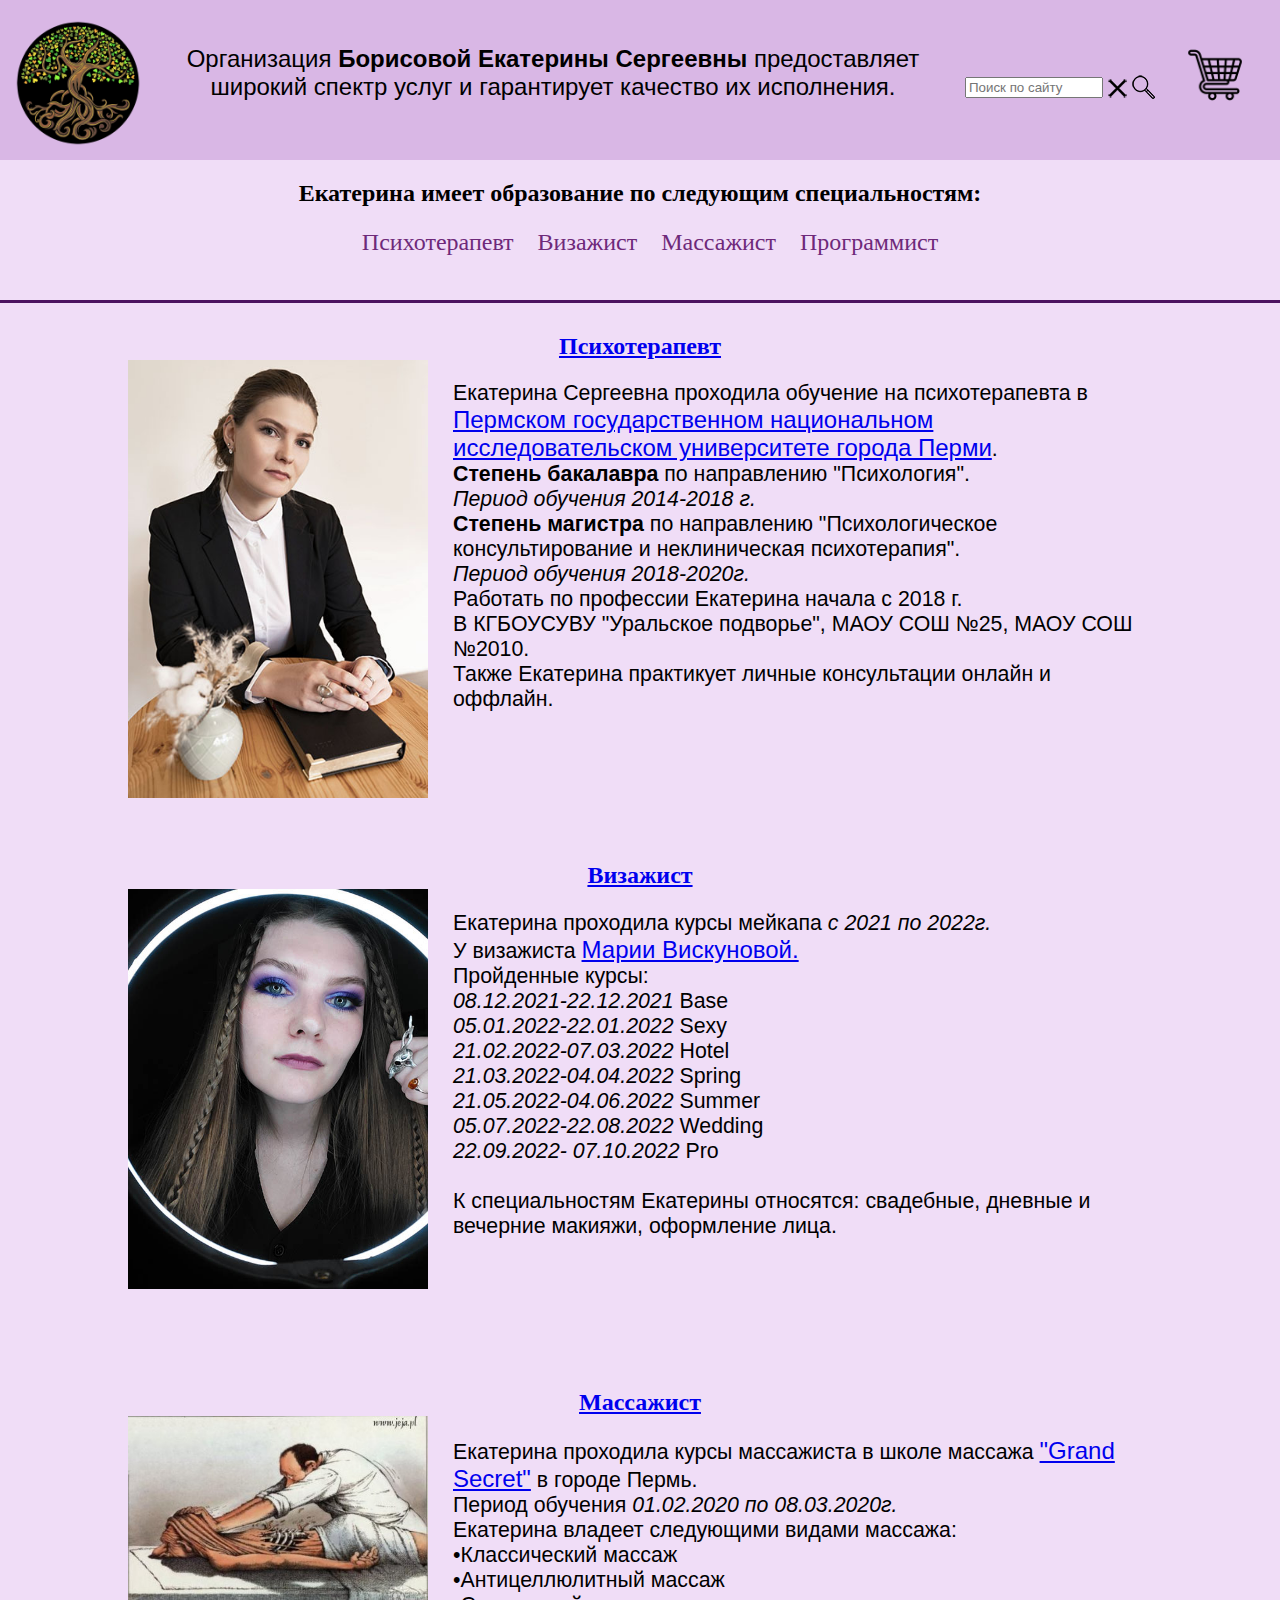
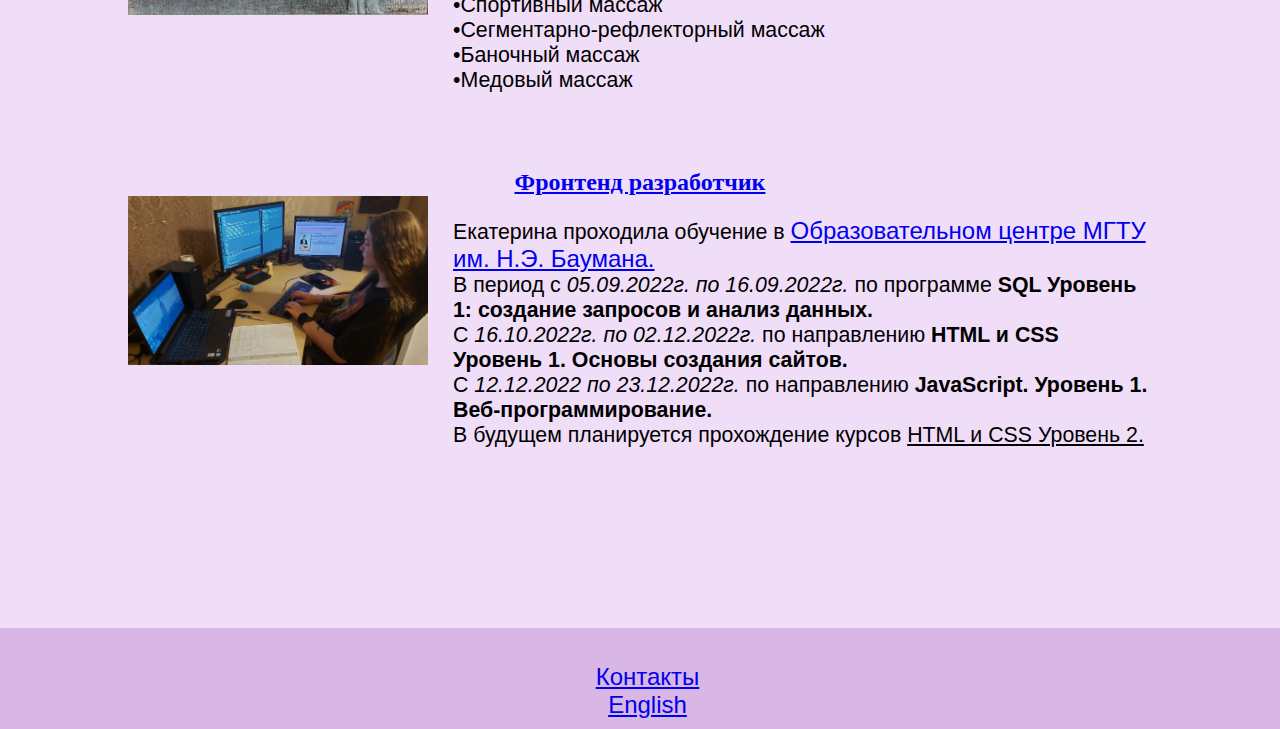
<file: index.html>
<!DOCTYPE html>
<html lang="ru">
<head>
	<meta charset="utf-8"> 
	<title>Первый сайт Екатерины</title>
	<link href="css/style.css" rel="stylesheet">
	<link href="img/axol.ico" rel="shortcut icon" >
	<link href="img/axol.ico" rel="icon" type="image/x-icon">
	
</head>
<body>
	<div class="header" id="begin">
		<a href="http://borekat.ru/"><img class="logo" src="img/logo.png" alt="Логотип" title="Главная страница"></a>
		<a href="#"><img class="top" id="bas" src="img/basket.png" alt="Корзина" title="Корзина"></a>
		<form>
			  <input class="place_for_search" type="text" id="text-to-find" value="" placeholder="Поиск по сайту"> 
              <input class="button_for_turn_back" type="button" onclick="javascript: FindOnPage('text-to-find',false); return false;" value=" " title="Отменить поиск">
              <input class="button_for_search" type="submit" onclick="javascript: FindOnPage('text-to-find',true); return false;" value=" " title="Начать поиск">				
		</form>
		<div class="wrapper">
			<p id="intro">Организация <b>Борисовой Екатерины Сергеевны</b> предоставляет широкий спектр услуг и гарантирует качество их исполнения.</p>
		</div>
	</div>
	<div class="menu">
		<div class="wrapper">
		<h1>Екатерина имеет образование по следующим специальностям:</h1>
			<ol>
				<li><a href="#psy">Психотерапевт</a></li>
				<li><a href="#vis">Визажист</a></li>
				<li><a href="#mass">Массажист</a></li>
				<li><a href="#prog">Программист</a></li>
			</ol>
		</div>
	</div>
	<div class="content">
		<div class="content_wrapper">
			<div class="psycho" id="psy">
				<h2><a href="psy.html">Психотерапевт</a></h2>
				<div class="photos">
					<img src="img/psy.jpg" class="left" alt="Психотерапевт">
				</div>
				<div class="discr">
					<p>
						Екатерина Сергеевна проходила обучение на психотерапевта в <a href="http://www.psu.ru/" target="_blank">Пермском государственном национальном исследовательском университете города Перми</a>.<br>
						<b>Степень бакалавра</b> по направлению &quot;Психология&quot;.<br> 
						<i>Период обучения 2014-2018 г.</i><br>
						<b>Степень магистра</b> по направлению &quot;Психологическое консультирование и неклиническая психотерапия&quot;.<br> 
						<i>Период обучения 2018-2020г.</i><br>
						Работать по профессии Екатерина начала с 2018 г. <br>
						В КГБОУСУВУ &quot;Уральское подворье&quot;, МАОУ СОШ №25, МАОУ СОШ №2010.<br>
						Также Екатерина практикует личные консультации онлайн и оффлайн.
					</p>
				</div>
			</div>
			<div class="visage" id="vis">
				<h2><a href="vis.html">Визажист</a></h2>
				<div class="photos">
					<img src="img/make.jpg" class="left" alt="Визажист">
				</div>
				<div class="discr">
					<p>
						Екатерина проходила курсы мейкапа <i>с 2021 по 2022г.</i><br> У визажиста <a href="https://vk.com/mariaviskunova" target="_blank">Марии Вискуновой.</a><br>
						Пройденные курсы:<br>
						<i>08.12.2021-22.12.2021</i> Base <br>
						<i>05.01.2022-22.01.2022</i> Sexy <br>
						<i>21.02.2022-07.03.2022</i> Hotel <br>		
						<i>21.03.2022-04.04.2022</i> Spring <br> 
						<i>21.05.2022-04.06.2022</i> Summer <br>
						<i>05.07.2022-22.08.2022</i> Wedding <br>
						<i>22.09.2022- 07.10.2022</i> Pro<br>
						<br>
						К специальностям Екатерины относятся: свадебные, дневные и вечерние макияжи, оформление лица.
					</p>
				</div>
			</div>
			<div class="massage">
				<h2 id="mass"><a href="mass.html">Массажист</a></h2>
				<div class="photos">
					<img src="img/mass.jpg" class="left" alt="Массажист">
				</div>
				<div class="discr">
					<p>
					Екатерина проходила курсы массажиста в школе массажа <a href="https://perm.cmt-secret.ru/?utm_source=google&utm_medium=organizatsii&utm_campaign=perm" target="_blank">&quot;Grand Secret&quot;</a> в городе Пермь.<br>
					Период обучения <i>01.02.2020 по 08.03.2020г.</i> <br>
					Екатерина владеет следующими видами массажа:<br>
					&bull;Классический массаж<br>
					&bull;Антицеллюлитный массаж<br>
					&bull;Спортивный массаж<br>
					&bull;Сегментарно-рефлекторный массаж<br>
					&bull;Баночный массаж<br>
					&bull;Медовый массаж<br>
					</p>
				</div>
			</div>
			<div class="frontend">
				<h2 id="prog"><a href="prog.html">Фронтенд разработчик</a></h2>
				<div class="photos">
					<img src="img/prog.jpg" class="left" alt="Программист">
				</div>
				<div class="discr">
					<p>
					Екатерина проходила обучение в <a href="https://edu.bmstu.ru/" target="_blank">Образовательном центре МГТУ им. Н.Э. Баумана.</a><br>
					В период с <i>05.09.2022г. по 16.09.2022г.</i> по программе <b>SQL Уровень 1: создание запросов и анализ данных.</b><br>
					 С <i>16.10.2022г. по 02.12.2022г.</i> по направлению <b>HTML и CSS Уровень 1. Основы создания сайтов.</b><br>
					 С <i>12.12.2022 по 23.12.2022г.</i> по направлению <b>JavaScript. Уровень 1. Веб-программирование.</b><br>
					В будущем планируется прохождение курсов <u>HTML и CSS Уровень 2.</u>
					</p>
				</div>
			</div>
		</div>
	</div>
	<div class="footer">
		<div class="button" onClick="scrollTopTop()">
			<img src="img/upp.png" alt="вверх">
		</div>
		<div class="wrapper">
			<div class="contact">
				<script src="https://yastatic.net/share2/share.js"></script>
				<div class="ya-share2" data-curtain data-size="l" data-shape="round" data-color-scheme="blackwhite" data-services="vkontakte,telegram,whatsapp">
				</div>
			</div>
			<p id="out">
			<a href="https://vk.com/69borekat" target="_blank">Контакты</a><br>
			<a href="#">English</a><br>
			</p>
		</div>
	</div>
</body>
<script src="js/script.js"></script>
</html>
</file>
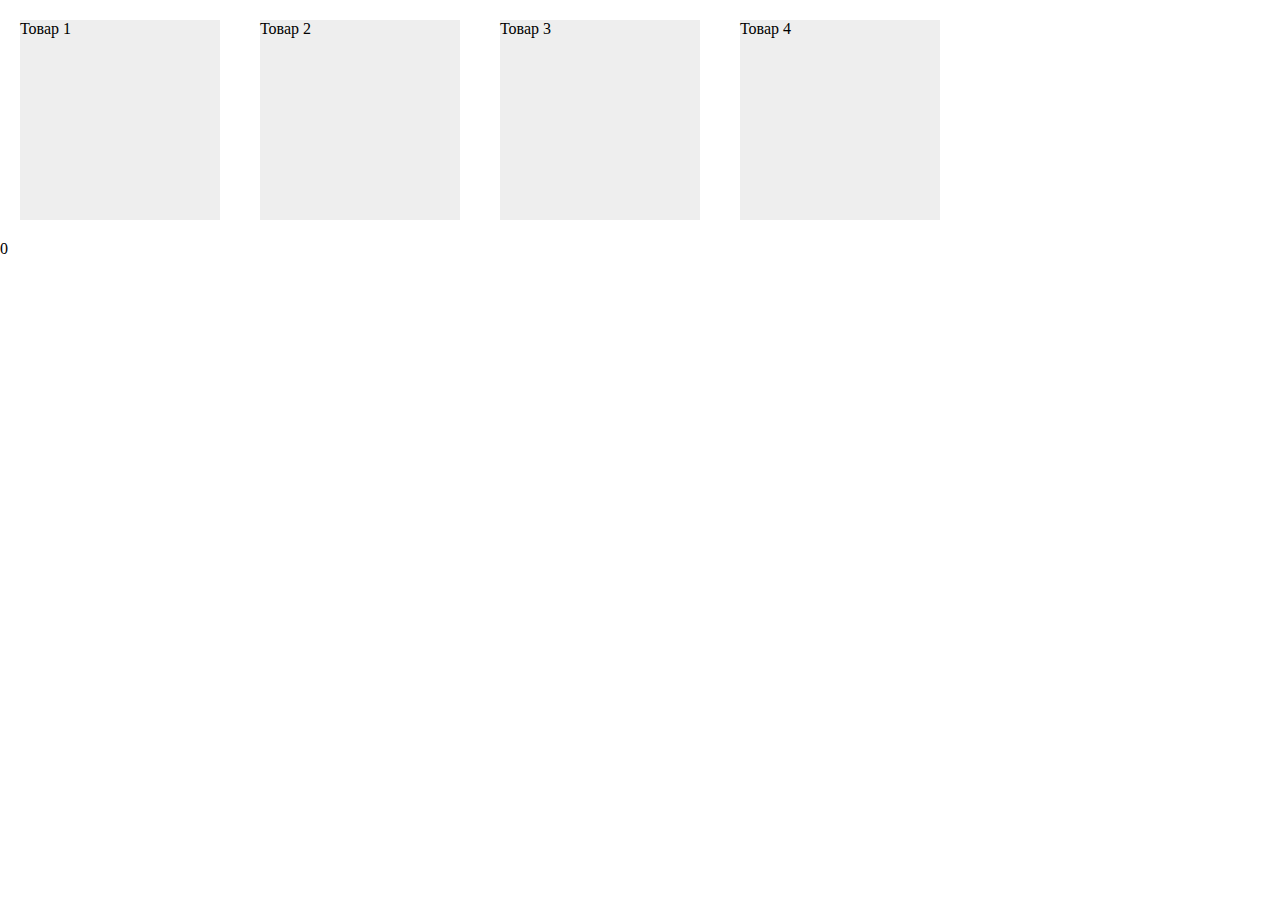
<file: 4_shop/index.html>
<!doctype html>
<html lang="ru">
    <head>
        <meta charset="UTF-8">
        <meta name="viewport" content="width=device-width, initial-scale=1.0">
        <title>1</title>
        <link href="css/styles.css" rel="stylesheet">
    </head>
    <body>
        <div class="items">
            <div class="item" data-price="2500">Товар 1</div>
            <div class="item" data-price="2000">Товар 2</div>
            <div class="item" data-price="1500">Товар 3</div>
            <div class="item" data-price="5000">Товар 4</div>
        </div>
        <div class="value">0</div>
        <script src="js/scripts.js"></script>
    </body>
</html>
</file>
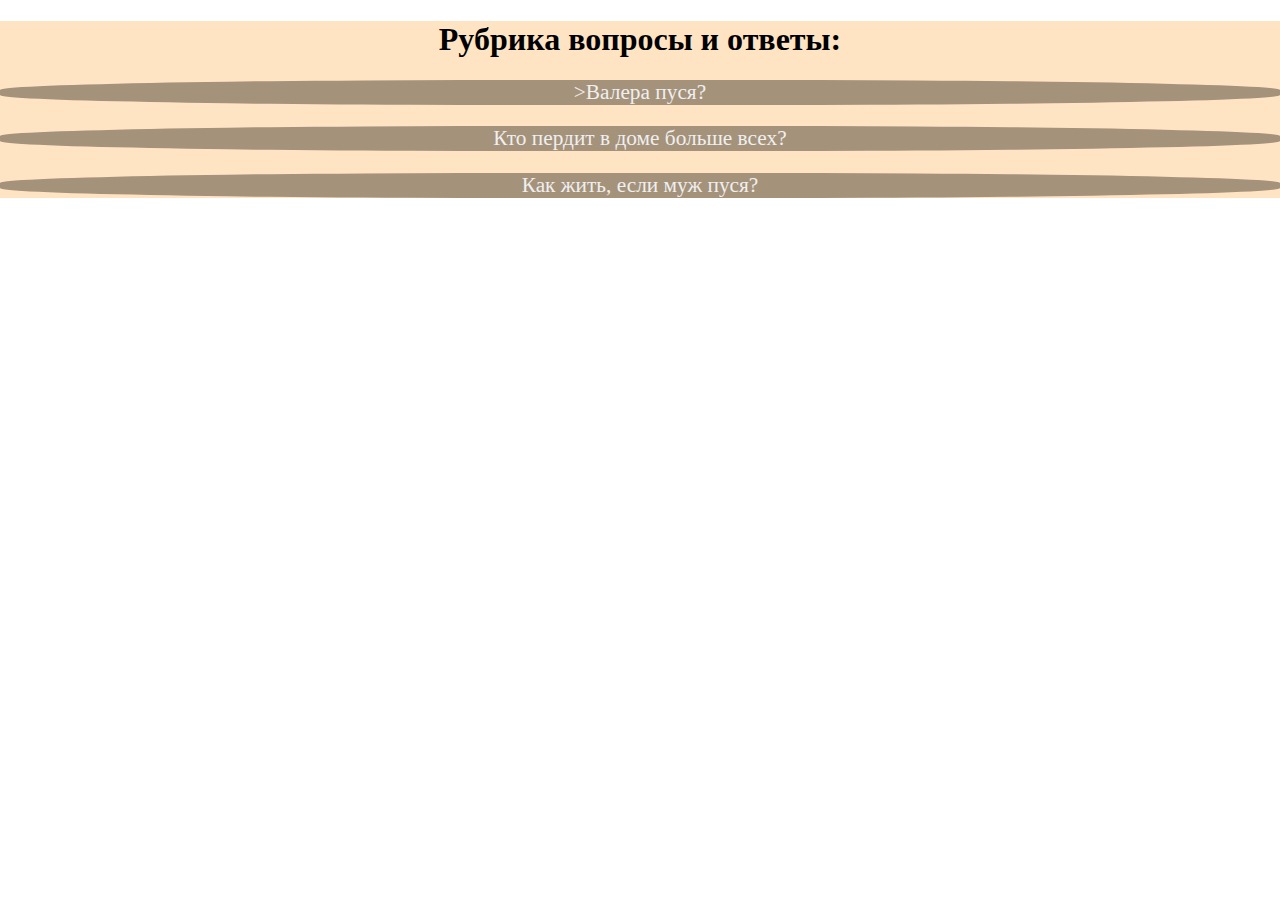
<file: FAQ/index.html>
<!doctype html>
<html lang="ru">
    <head>
        <meta charset="UTF-8">
        <meta name="viewport" content="width=device-width, initial-scale=1.0">
        <title>1</title>
        <link href="css/styles.css" rel="stylesheet">
    </head>
    <body>
        <div class="questions">
            <h1>Рубрика вопросы и ответы:</h1>
            <div class="question">
                <p><a href="#">>Валера пуся?</a></p>
            </div>
            <div class="answer">
                <p>Стопроцентная пусичная пуся!</p>
            </div>
            <div class="question">
                <p><a href="#">Кто пердит в доме больше всех?</a></p>
            </div>
            <div class="answer">
                <p>Валера!</p>
            </div>
            <div class="question">
                <p><a href="#">Как жить, если муж пуся?</a></p>
            </div>
            <div class="answer">
                <p>С удовольствием!</p>
            </div>
        </div>
        <script src="js/jquery-3.6.4.min.js"></script>
        <script src="js/scripts.js"></script>
    </body>
</html>



<!-- <link rel="stylesheet" href="https://code.ionicframework.com/ionicons/2.0.1/css/ionicons.min.css">
        <link rel="stylesheet" href="css/styles.css">
        <script src="https://ajax.googleapis.com/ajax/libs/jquery/2.2.2/jquery.min.js"></script>
        <script src="js/scripts.js"></script>
    </head>
    <body>
        <div id="container">
            <h1>Knife Knowledge FAQ</h1>
            <div class="title"><h3>These are the questions our customers ask most frequently</h3></div>
            
            <ul class="faq">
                <li class="q"><i class="ion-chevron-right"></i>What does the term "Full-Tang" mean?</li>
                <li class="a">"Full-Tang" refers to knives where the blade goes all the way down through the handle to the end of the grip.</li>
                
                <li class="q"><i class="ion-chevron-right"></i>What is a bolster, and what benefits does it provide?</li>
                <li class="a">A knife bolster is the thick section between the handle and the blade, and it strengthens the knife, and gives better balance and control. However, there is much disagreement on whether or not it is necessary.</li>
                
                <li class="q"><i class="ion-chevron-right"></i>What are the differences between forged and laser-cut stamped knives?</li>
                <li class="a">Forged knives are stronger and retain their edge longer than stamped knives, which have more flexible blades. In the case of Wusthof, their forged knives go through 40 different steps in their factory, where the laser-cut knives go through 14 steps. Also, their forged knives include a bolster, which balances the knife and protects fingers, although bolsters can also be added to laser-cut knives. Laser-cut stamped knives can be of excellent quality too, however, and they are more economically priced.</li>
                
              <li class="q"><i class="ion-chevron-right"></i>How should I wash my knives?</li>
                <li class="a">Always wash them by hand with hot, soapy water. Never drop them in with a sinkful of dirty dishes, or run them through a dishwasher, which will not only bang them together, but damage the blade through excessive heating.</li>
                
                <li class="q"><i class="ion-chevron-right"></i>Do I need to spend a lot of money for knives?</li>
                <li class="a">The more you can spend, the better, but there are some less expensive options, such as Victorinox, which also make Swiss Army Knives. The blades are very sharp, and well-made for the price.</li>
                
            </ul>
        </div>
        
        <footer>
            <h3>Have a question? Ask us <a href="#">here</a>, and we will get back to you shortly.</h3>
        </footer>
    </body> -->
</file>
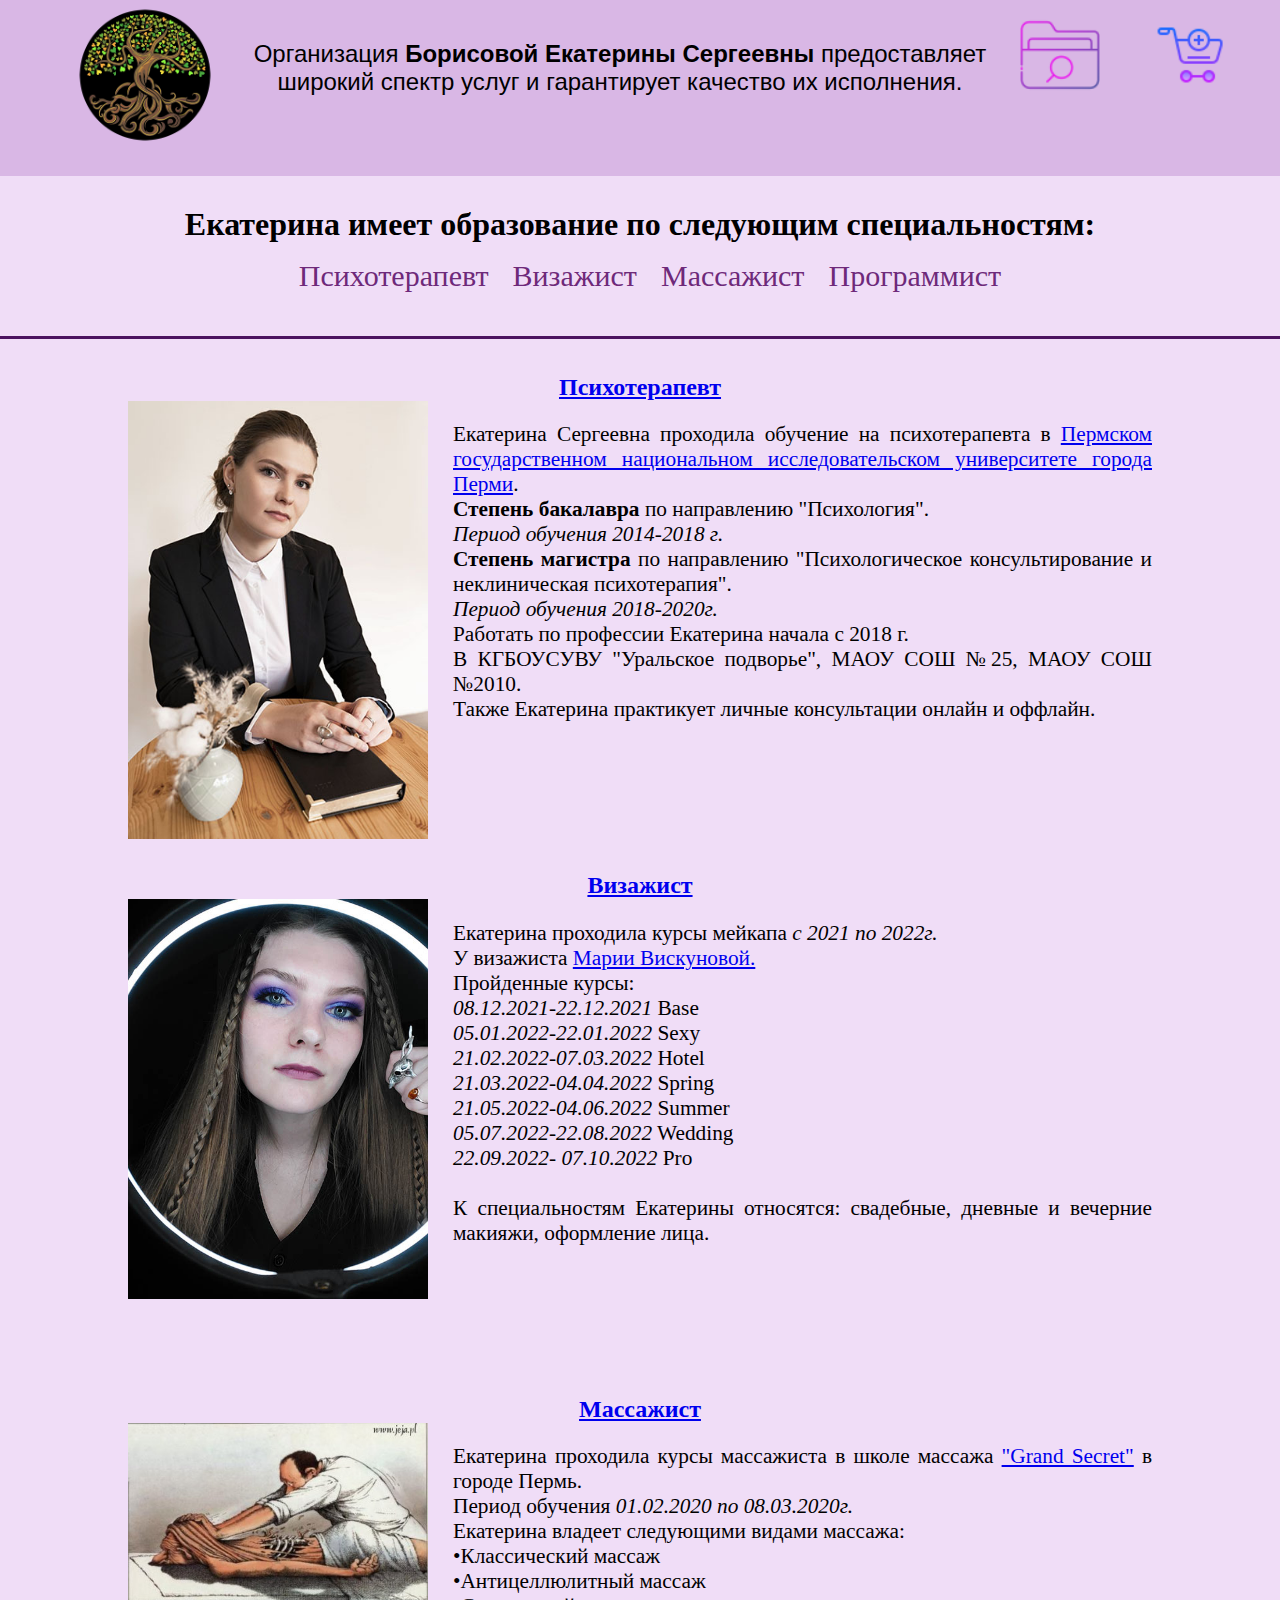
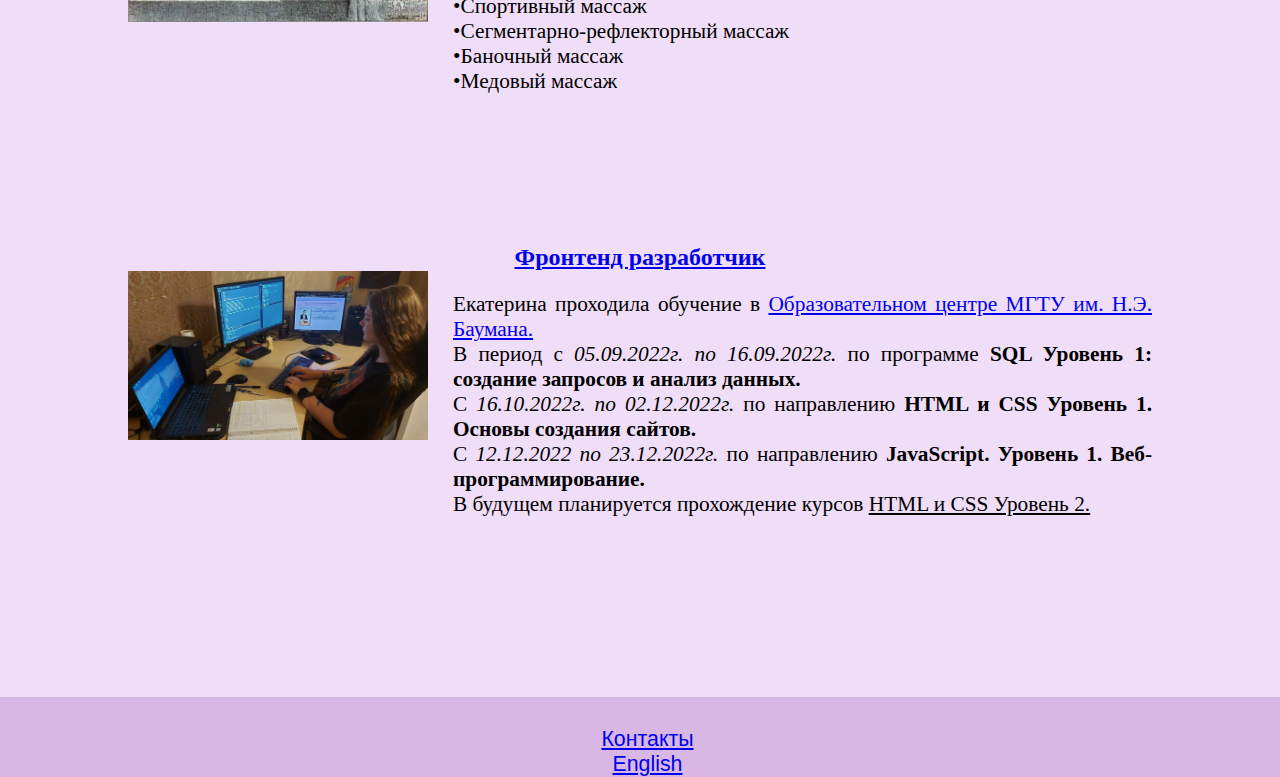
<file: my site — копия/index.html>
<!DOCTYPE html>
<html lang="ru">
<head>
	<meta charset="utf-8"> 
	<title>Первый сайт Екатерины</title>
	<link href="css/style.css" rel="stylesheet">
	<link href="img/axol.ico" rel="shortcut icon" >
	<link href="img/axol.ico" rel="icon" type="image/x-icon">
	
</head>
<body>
	<div class="header" id="begin">
		<a href="http://borekat.ru/"><img class="logo" src="img/logo.png" alt="Логотип" title="Главная страница"></a>
		<a href="#"><img class="top" id="bas" src="img/basket.png" alt="Корзина" title="Корзина"></a>
		<a href="#"><img class="top" id="ser" src="img/search.png" alt="Поиск по странице" title="Поиск"></a>
		<div class="wrapper">
			<p id="intro">Организация <b>Борисовой Екатерины Сергеевны</b> предоставляет широкий спектр услуг и гарантирует качество их исполнения.</p>
		</div>
	</div>
	<div class="menu">
		<div class="wrapper">
		<h1>Екатерина имеет образование по следующим специальностям:</h1>
			<ol>
				<li><a href="#psy">Психотерапевт</a></li>
				<li><a href="#vis">Визажист</a></li>
				<li><a href="#mass">Массажист</a></li>
				<li><a href="#prog">Программист</a></li>
			</ol>
		</div>
	</div>
	<div class="content">
		<div class="content_wrapper">
			<div class="psycho">
				<h2 id="psy"><a href="psy.html">Психотерапевт</a></h2>
				<div class="photos">
					<img src="img/psy.jpg" class="left" alt="Психотерапевт">
				</div>
				<div class="discr">
					<p>
						Екатерина Сергеевна проходила обучение на психотерапевта в <a href="http://www.psu.ru/" target="_blank">Пермском государственном национальном исследовательском университете города Перми</a>.<br>
						<b>Степень бакалавра</b> по направлению &quot;Психология&quot;.<br> 
						<i>Период обучения 2014-2018 г.</i><br>
						<b>Степень магистра</b> по направлению &quot;Психологическое консультирование и неклиническая психотерапия&quot;.<br> 
						<i>Период обучения 2018-2020г.</i><br>
						Работать по профессии Екатерина начала с 2018 г. <br>
						В КГБОУСУВУ &quot;Уральское подворье&quot;, МАОУ СОШ №25, МАОУ СОШ №2010.<br>
						Также Екатерина практикует личные консультации онлайн и оффлайн.
					</p>
				</div>
			</div>
			<div class="visage">
				<h2 id="vis"><a href="vis.html">Визажист</a></h2>
				<div class="photos">
					<img src="img/make.jpg" class="left" alt="Визажист">
				</div>
				<div class="discr">
					<p>
						Екатерина проходила курсы мейкапа <i>с 2021 по 2022г.</i><br> У визажиста <a href="https://vk.com/mariaviskunova" target="_blank">Марии Вискуновой.</a><br>
						Пройденные курсы:<br>
						<i>08.12.2021-22.12.2021</i> Base <br>
						<i>05.01.2022-22.01.2022</i> Sexy <br>
						<i>21.02.2022-07.03.2022</i> Hotel <br>		
						<i>21.03.2022-04.04.2022</i> Spring <br> 
						<i>21.05.2022-04.06.2022</i> Summer <br>
						<i>05.07.2022-22.08.2022</i> Wedding <br>
						<i>22.09.2022- 07.10.2022</i> Pro<br>
						<br>
						К специальностям Екатерины относятся: свадебные, дневные и вечерние макияжи, оформление лица.
					</p>
				</div>
			</div>
			<div class="massage">
				<h2 id="mass"><a href="mass.html">Массажист</a></h2>
				<div class="photos">
					<img src="img/mass.jpg" class="left" alt="Массажист">
				</div>
				<div class="discr">
					<p>
					Екатерина проходила курсы массажиста в школе массажа <a href="https://perm.cmt-secret.ru/?utm_source=google&utm_medium=organizatsii&utm_campaign=perm" target="_blank">&quot;Grand Secret&quot;</a> в городе Пермь.<br>
					Период обучения <i>01.02.2020 по 08.03.2020г.</i> <br>
					Екатерина владеет следующими видами массажа:<br>
					&bull;Классический массаж<br>
					&bull;Антицеллюлитный массаж<br>
					&bull;Спортивный массаж<br>
					&bull;Сегментарно-рефлекторный массаж<br>
					&bull;Баночный массаж<br>
					&bull;Медовый массаж<br>
					</p>
				</div>
			</div>
			<div class="frontend">
				<h2 id="prog"><a href="prog.html">Фронтенд разработчик</a></h2>
				<div class="photos">
					<img src="img/prog.jpg" class="left" alt="Программист">
				</div>
				<div class="discr">
					<p>
					Екатерина проходила обучение в <a href="https://edu.bmstu.ru/" target="_blank">Образовательном центре МГТУ им. Н.Э. Баумана.</a><br>
					В период с <i>05.09.2022г. по 16.09.2022г.</i> по программе <b>SQL Уровень 1: создание запросов и анализ данных.</b><br>
					 С <i>16.10.2022г. по 02.12.2022г.</i> по направлению <b>HTML и CSS Уровень 1. Основы создания сайтов.</b><br>
					 С <i>12.12.2022 по 23.12.2022г.</i> по направлению <b>JavaScript. Уровень 1. Веб-программирование.</b><br>
					В будущем планируется прохождение курсов <u>HTML и CSS Уровень 2.</u>
					</p>
				</div>
			</div>
		</div>
	</div>
	<div class="footer">
		<div class="button" onClick="scrollTopTop()">
			<img src="img/upp.png" alt="вверх">
		</div>
		<div class="wrapper">
			<div class="contact">
				<script src="https://yastatic.net/share2/share.js"></script>
				<div class="ya-share2" data-curtain data-size="l" data-shape="round" data-color-scheme="blackwhite" data-services="vkontakte,telegram,whatsapp">
				</div>
			</div>
			<p id="out">
			<a href="https://vk.com/69borekat" target="_blank">Контакты</a><br>
			<a href="#">English</a><br>
			</p>
		</div>
	</div>
</body>
<script src="js/script.js"></script>
</html>
</file>
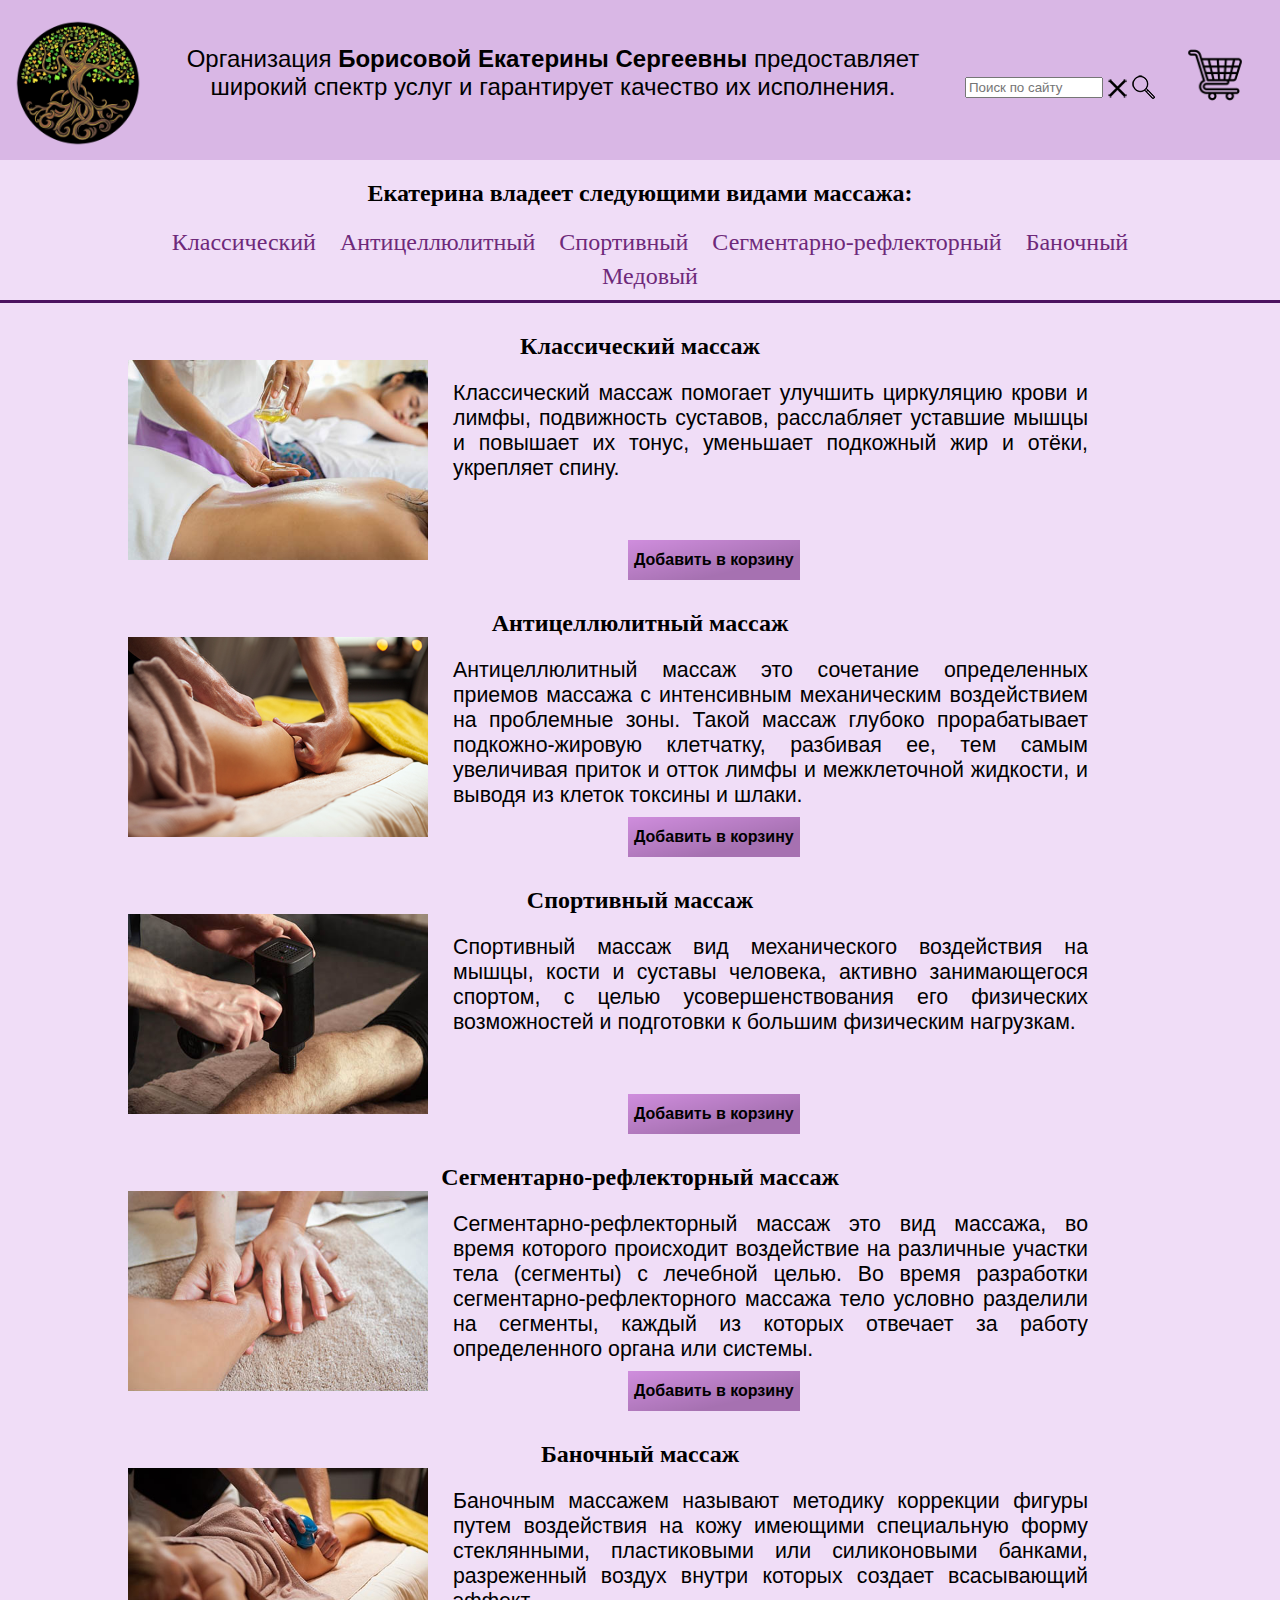
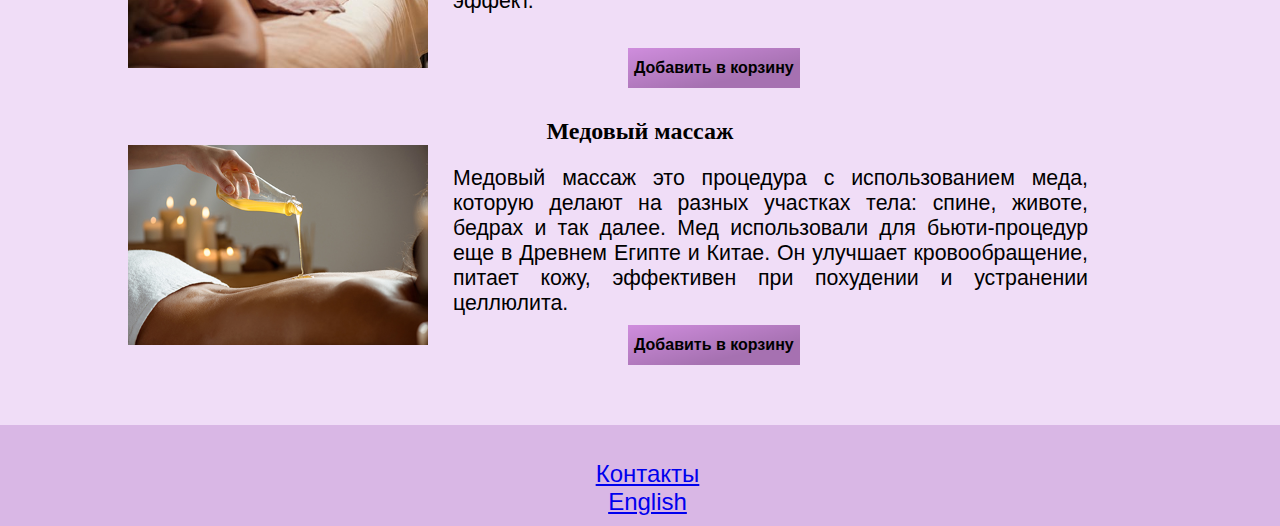
<file: mass.html>
<!DOCTYPE html>
<html lang="ru">
<head>
	<title>Массажист Екатерина</title>
	<meta charset="utf-8">
	<link href="css/style.css" rel="stylesheet">
	<link href="img/axol.ico" rel="shortcut icon" >
	<link href="img/axol.ico" rel="icon" type="image/x-icon">
	
</head>
<body>
	<div class="header" id="begin">
		<a href="http://borekat.ru/"><img class="logo" src="img/logo.png" alt="Логотип"></a>
		<a href="#"><img class="top" id="bas" src="img/basket.png" alt="Корзина" title="Корзина"></a>
		<form>
			
			  <input class="place_for_search" type="text" id="text-to-find" value="" placeholder="Поиск по сайту"> 
              <input class="button_for_turn_back" type="button" onclick="javascript: FindOnPage('text-to-find',false); return false;" value=" " title="Отменить поиск">
              <input class="button_for_search" type="submit" onclick="javascript: FindOnPage('text-to-find',true); return false;" value=" " title="Начать поиск">				
			
		</form>
		<div class="wrapper">
			<p id="intro">Организация <b>Борисовой Екатерины Сергеевны</b> предоставляет широкий спектр услуг и гарантирует качество их исполнения.</p>
		</div>
	</div>
	<div class="menu">
		<div class="wrapper">
			<h1>Екатерина владеет следующими видами массажа:</h1>
			<ol>
				<li><a href="#clas">Классический</a></li>
				<li><a href="#antic">Антицеллюлитный</a></li>
				<li><a href="#sport">Спортивный</a></li>
				<li><a href="#segm">Сегментарно-рефлекторный</a></li>
				<li><a href="#bano">Баночный</a></li>
				<li><a href="#hon">Медовый</a></li>
			</ol>
		</div>
	</div>
	<div class="content">
		<div class="content_wrapper">
			<h2 id="clas">Классический массаж</h2>
			<img src="img/classic.jpg" alt="html" class="left">
			<div class="discr_mass">
				<p>Классический массаж помогает улучшить циркуляцию крови и лимфы, подвижность суставов, расслабляет уставшие мышцы и повышает их тонус, уменьшает подкожный жир и отёки, укрепляет спину.</p><br>			
			</div>
			<div class="buy_massage">
				<input class="but_buy" type="button" value="Добавить в корзину" title="Добавить в корзину">
			</div>			
			<h2 id="antic">Антицеллюлитный массаж</h2>
			<img src="img/anticel.jpg" alt="java" class="left">
			<div class="discr_mass">
				<p>Антицеллюлитный массаж это сочетание определенных приемов массажа с интенсивным механическим воздействием на проблемные зоны. Такой массаж глубоко прорабатывает подкожно-жировую клетчатку, разбивая ее, тем самым увеличивая приток и отток лимфы и межклеточной жидкости, и выводя из клеток токсины и шлаки. </p>
			</div>
			<div class="buy_massage">
				<input class="but_buy" type="button" value="Добавить в корзину" title="Добавить в корзину">
			</div>
			<h2 id="sport">Спортивный массаж</h2>
			<img src="img/sport.jpg" alt="sql" class="left">
			<div class="discr_mass">
				<p>Спортивный массаж вид механического воздействия на мышцы, кости и суставы человека, активно занимающегося спортом, с целью усовершенствования его физических возможностей и подготовки к большим физическим нагрузкам.</p>
			</div>
			<div class="buy_massage">
				<input class="but_buy" type="button" value="Добавить в корзину" title="Добавить в корзину">
			</div>
			<h2 id="segm">Сегментарно-рефлекторный массаж</h2>
			<img src="img/segment.jpg" alt="py" class="left">
			<div class="discr_mass">
				<p>Сегментарно-рефлекторный массаж это вид массажа, во время которого происходит воздействие на различные участки тела (сегменты) с лечебной целью. Во время разработки сегментарно-рефлекторного массажа тело условно разделили на сегменты, каждый из которых отвечает за работу определенного органа или системы. </p>
			</div>
			<div class="buy_massage">
				<input class="but_buy" type="button" value="Добавить в корзину" title="Добавить в корзину">
			</div>
			<h2 id="bano">Баночный массаж</h2>
			<img src="img/banka.jpg" alt="py" class="left">
			<div class="discr_mass">
				<p>Баночным массажем называют методику коррекции фигуры путем воздействия на кожу имеющими специальную форму стеклянными, пластиковыми или силиконовыми банками, разреженный воздух внутри которых создает всасывающий эффект. </p>
			</div>
			<div class="buy_massage">
				<input class="but_buy" type="button" value="Добавить в корзину" title="Добавить в корзину">
			</div>
			<h2 id="hon">Медовый массаж</h2>
			<img src="img/honey.jpg" alt="py" class="left">
			<div class="discr_mass">
				<p>Медовый массаж это процедура с использованием меда, которую делают на разных участках тела: спине, животе, бедрах и так далее. Мед использовали для бьюти-процедур еще в Древнем Египте и Китае. Он улучшает кровообращение, питает кожу, эффективен при похудении и устранении целлюлита. </p>
			</div>
			<div class="buy_massage">
				<input class="but_buy" type="button" value="Добавить в корзину" title="Добавить в корзину">
			</div>
		</div>
	</div>
	<div class="footer">
		<div class="button" onClick="scrollTopTop()">
			<img src="img/upp.png" alt="вверх">
		</div>
		<div class="wrapper">
			<div class="contact">
				<script src="https://yastatic.net/share2/share.js"></script>
				<div class="ya-share2" data-curtain data-size="l" data-shape="round" data-color-scheme="blackwhite" data-services="vkontakte,telegram,whatsapp">
				</div>
			</div>
			<p id="out">
			<a href="https://vk.com/69borekat" target="_blank">Контакты</a><br>
			<a href="#">English</a><br>
			</p>
		</div>
	</div>
</body>
<script src="js/script.js"></script>
</html>
</file>
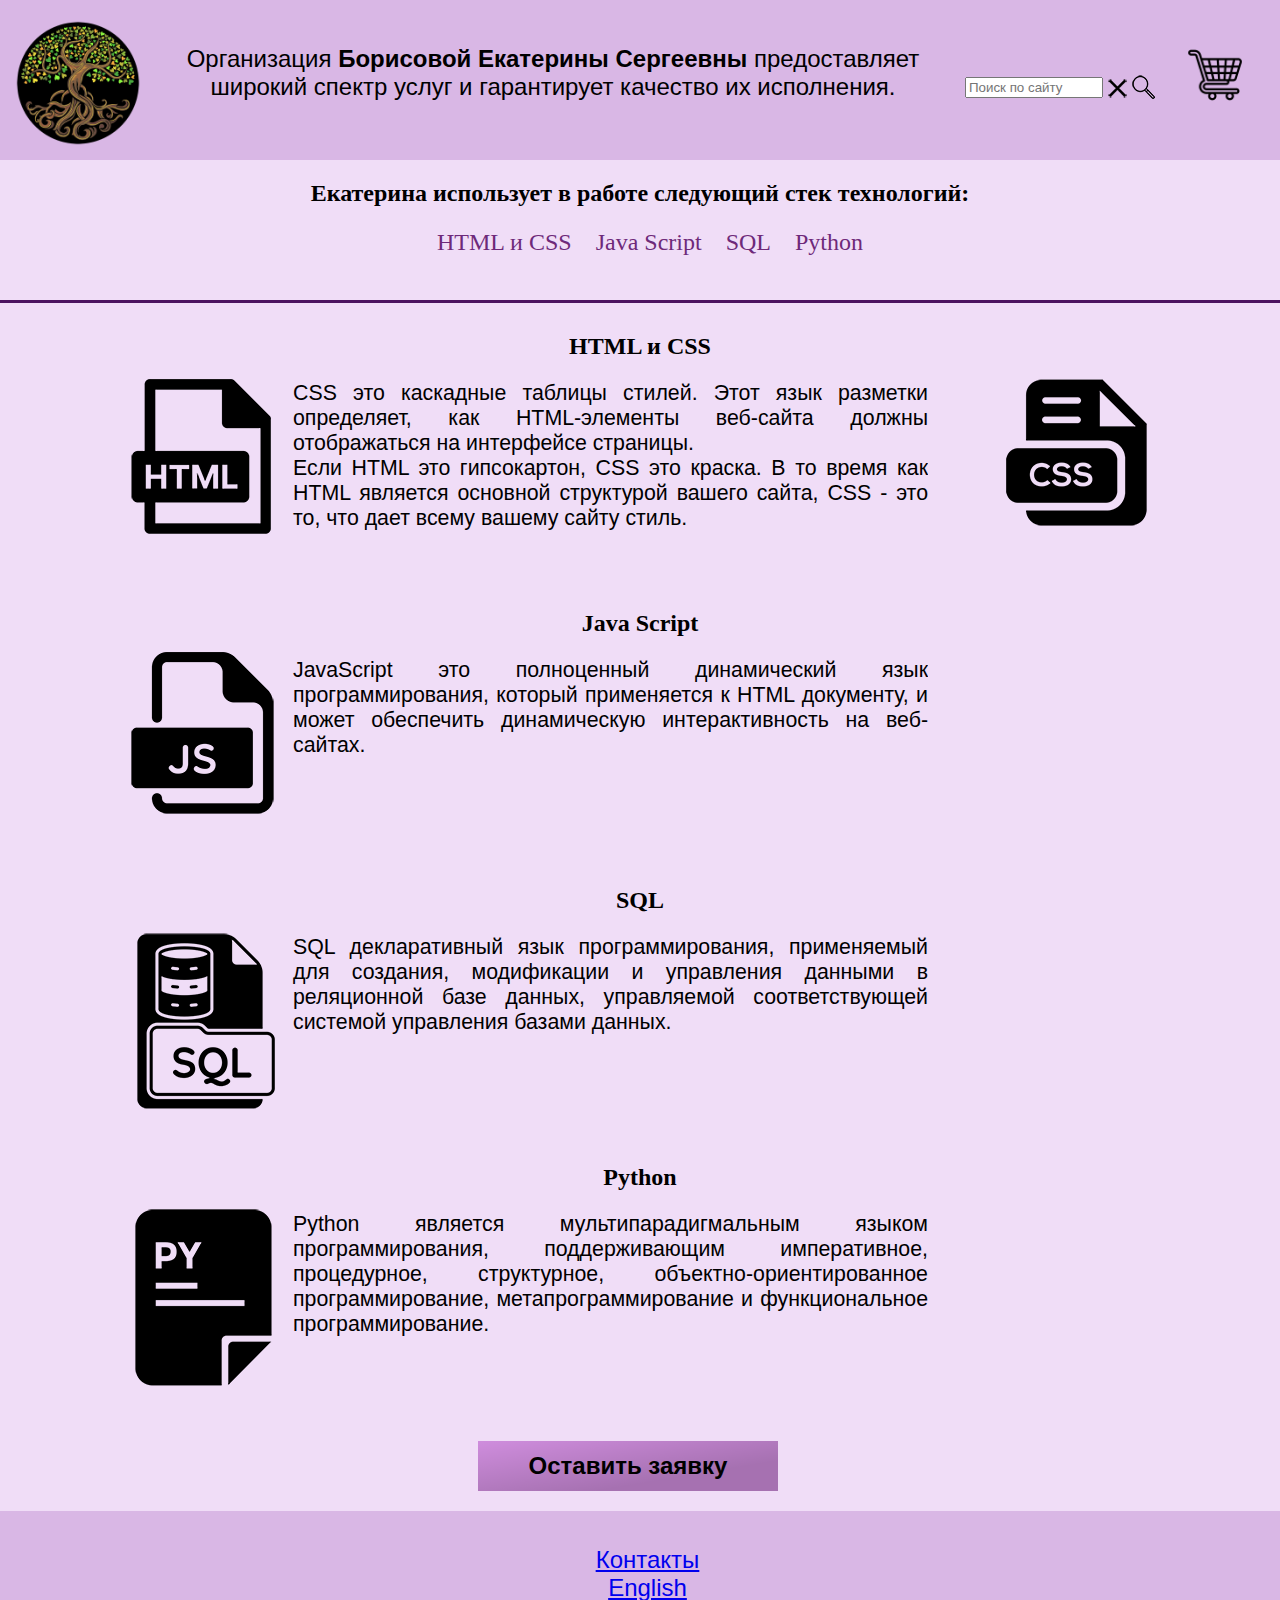
<file: prog.html>
<!DOCTYPE html>
<html lang="ru">
<head>
	<title>Фронтенд разработчик Екатерина</title>
	<meta charset="utf-8">
	<link href="css/style.css" rel="stylesheet">
	<link href="img/axol.ico" rel="shortcut icon" >
	<link href="img/axol.ico" rel="icon" type="image/x-icon">
	
</head>
<body>
	<div class="header" id="begin">
		<a href="http://borekat.ru/"><img class="logo" src="img/logo.png" alt="Логотип"></a>
		<a href="#"><img class="top" id="bas" src="img/basket.png" alt="Корзина" title="Корзина"></a>
		<form>
			
			  <input class="place_for_search" type="text" id="text-to-find" value="" placeholder="Поиск по сайту"> 
              <input class="button_for_turn_back" type="button" onclick="javascript: FindOnPage('text-to-find',false); return false;" value=" " title="Отменить поиск">
              <input class="button_for_search" type="submit" onclick="javascript: FindOnPage('text-to-find',true); return false;" value=" " title="Начать поиск">				
			
		</form>
		<div class="wrapper">
			<p id="intro">Организация <b>Борисовой Екатерины Сергеевны</b> предоставляет широкий спектр услуг и гарантирует качество их исполнения.</p>
		</div>
	</div>
	<div class="menu">
		<div class="wrapper">
			<h1>Екатерина использует в работе следующий стек технологий:</h1>
			<ol>
				<li><a href="#html">HTML и CSS</a></li>
				<li><a href="#js">Java Script</a></li>
				<li><a href="#sql">SQL</a></li>
				<li><a href="#py">Python</a></li>
			</ol>
		</div>
	</div>
	<div class="content">
		<div class="content_wrapper">
			<h2 id="html">HTML и CSS</h2>
			<img src="img/html.png" alt="html" class="img_prog">
			<img src="img/css.png" alt="css" class="img_prog" id="css_right">
			<div class="discr_prog">
				<p>CSS это каскадные таблицы стилей. Этот язык разметки определяет, как HTML-элементы веб-сайта должны отображаться на интерфейсе страницы. <br>
				Если HTML это гипсокартон, CSS это краска.
				В то время как HTML является основной структурой вашего сайта, CSS - это то, что дает всему вашему сайту стиль.</p><br>			
			</div>			
			<h2 id="js">Java Script</h2>
			<img src="img/js.png" alt="java" class="img_prog">
			<div class="discr_prog">
				<p>JavaScript это полноценный динамический язык программирования, который применяется к HTML документу, и может обеспечить динамическую интерактивность на веб-сайтах. </p>
			</div>
			<h2 id="sql">SQL</h2>
			<img src="img/sql.png" alt="sql" class="img_prog">
			<div class="discr_prog">
				<p>SQL декларативный язык программирования, применяемый для создания, модификации и управления данными в реляционной базе данных, управляемой соответствующей системой управления базами данных.</p>
			</div>
			<h2 id="py">Python</h2>
			<img src="img/py.png" alt="py" class="img_prog">
			<div class="discr_prog">
				<p>Python является мультипарадигмальным языком программирования, поддерживающим императивное, процедурное, структурное, объектно-ориентированное программирование, метапрограммирование и функциональное программирование. </p>
			</div>
			<div class="buy_prog">
				<input class="but_order" type="button" value="Оставить заявку" title="Оставить заявку">
			</div>
		</div>
	</div>
	<div class="footer">
		<div class="button" onClick="scrollTopTop()">
			<img src="img/upp.png" alt="вверх">
		</div>
		<div class="wrapper">
			<div class="contact">
				<script src="https://yastatic.net/share2/share.js"></script>
				<div class="ya-share2" data-curtain data-size="l" data-shape="round" data-color-scheme="blackwhite" data-services="vkontakte,telegram,whatsapp">
				</div>
			</div>
			<p id="out">
			<a href="https://vk.com/69borekat" target="_blank">Контакты</a><br>
			<a href="#">English</a><br> </p>
		</div>
	</div>
</body>
<script src="js/script.js"></script>
</html>
</file>
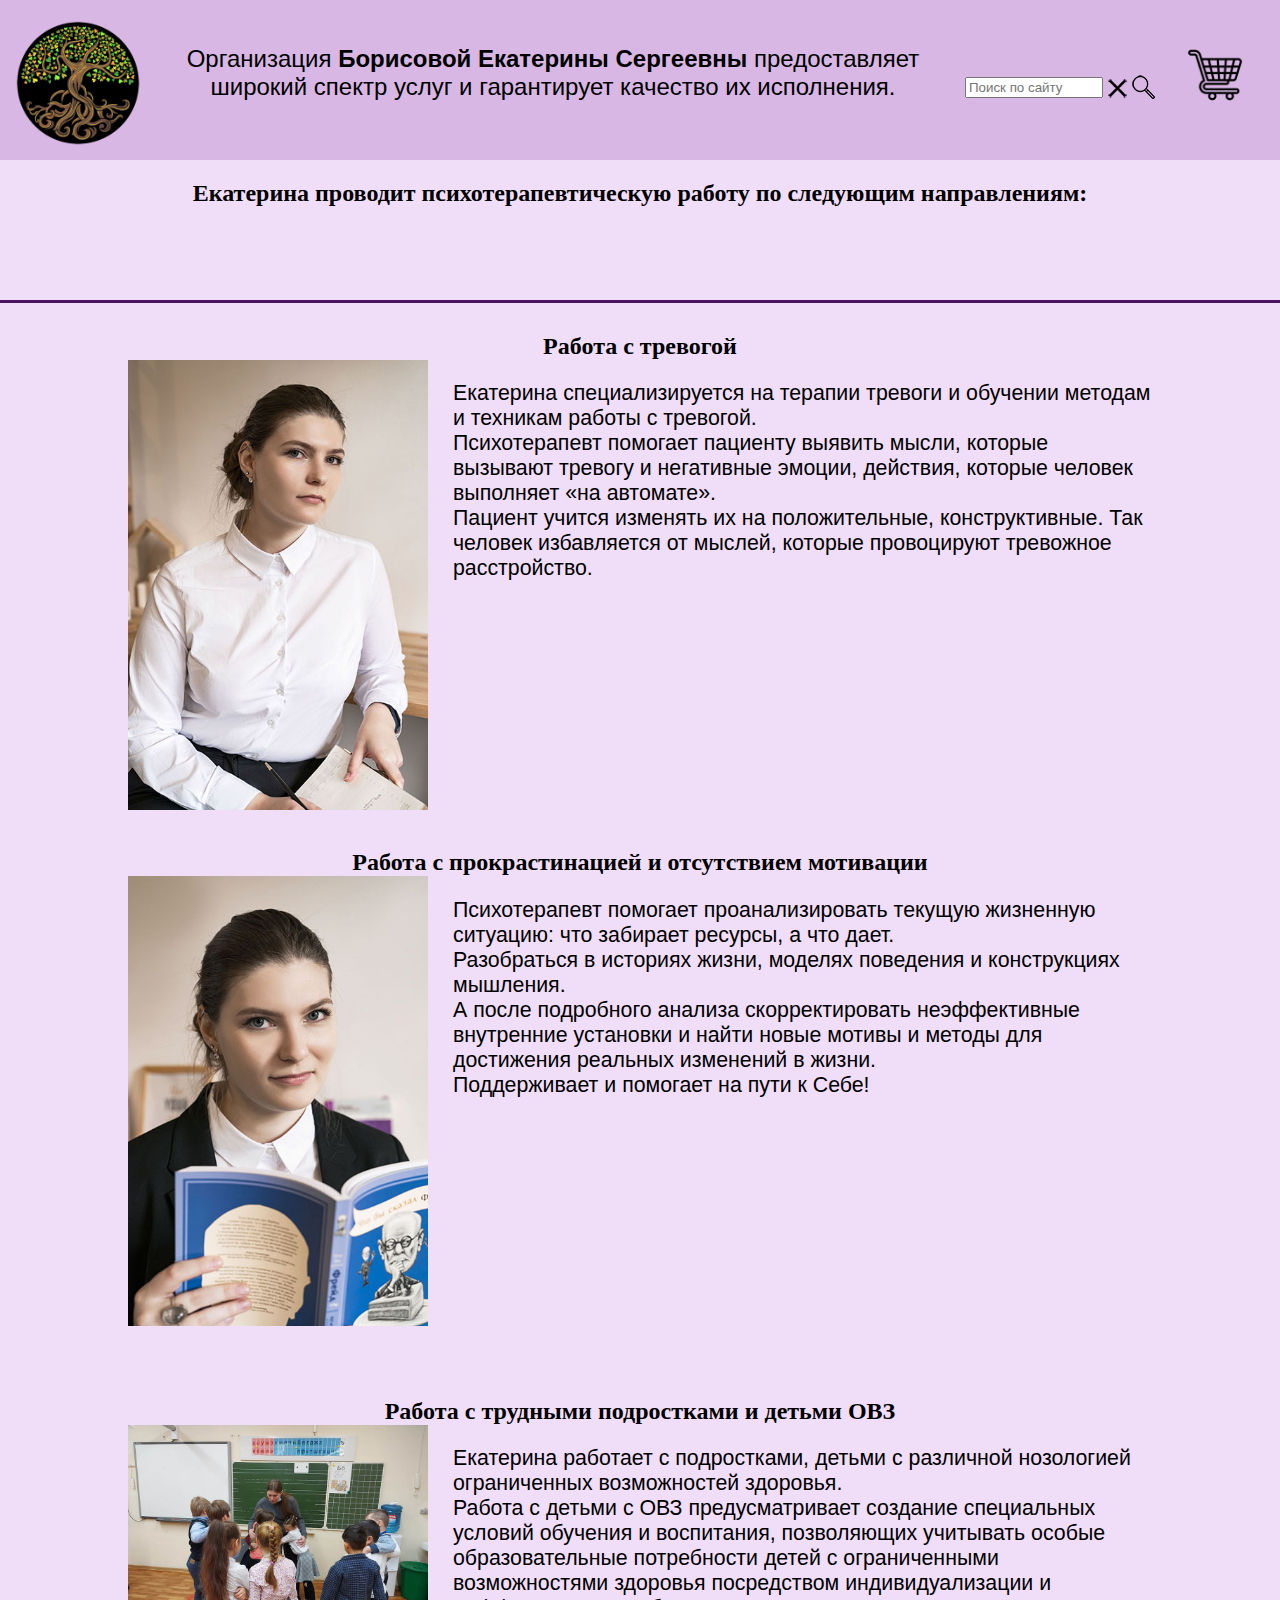
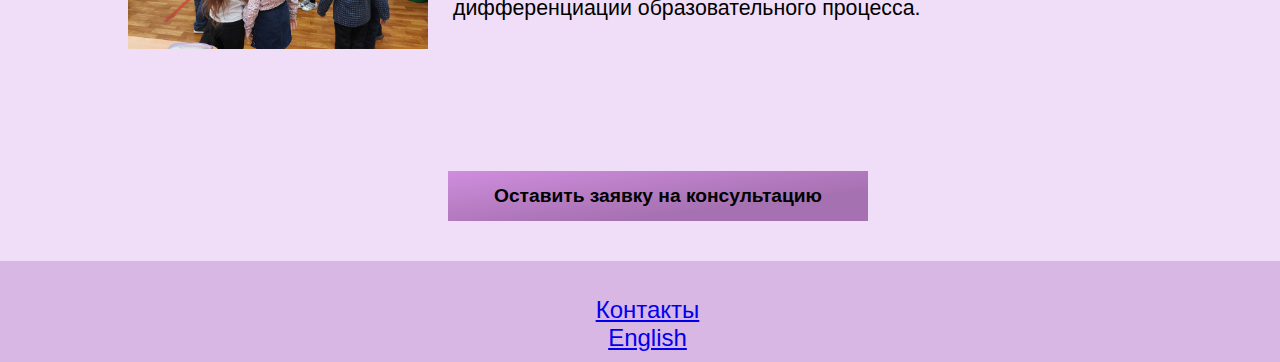
<file: psy.html>
<!DOCTYPE html>
<html lang="ru">
<head>
	<title>Психотерапевт Екатерина</title>
	<meta charset="utf-8">
	<link href="css/style.css" rel="stylesheet">
	<link href="img/axol.ico" rel="shortcut icon" >
	<link href="img/axol.ico" rel="icon" type="image/x-icon">
	
</head>
<body>
	<div class="header" id="begin">
		<a href="http://borekat.ru/"><img class="logo" src="img/logo.png" alt="Логотип"></a>
		<a href="#"><img class="top" id="bas" src="img/basket.png" alt="Корзина" title="Корзина"></a>
		<form>
			  <input class="place_for_search" type="text" id="text-to-find" value="" placeholder="Поиск по сайту"> 
              <input class="button_for_turn_back" type="button" onclick="javascript: FindOnPage('text-to-find',false); return false;" value=" " title="Отменить поиск">
              <input class="button_for_search" type="submit" onclick="javascript: FindOnPage('text-to-find',true); return false;" value=" " title="Начать поиск">				
		</form>
		<div class="wrapper">
			<p id="intro">Организация <b>Борисовой Екатерины Сергеевны</b> предоставляет широкий спектр услуг и гарантирует качество их исполнения.</p>
		</div>
	</div>
	<div class="menu">
		<div class="wrapper">
			<h1>Екатерина проводит психотерапевтическую работу по следующим направлениям:</h1><br>
		</div>
	</div>
	<div class="content">
		<div class="content_wrapper">
			<div class="anxiety">
				<h2>Работа с тревогой</h2>
				<img src="img/psy2.jpg" alt="Работа с тревогой" class="left">
				<div class="discr">
					<p>Екатерина специализируется на терапии тревоги и обучении методам и техникам работы с тревогой.<br>
					Психотерапевт помогает пациенту выявить мысли, которые вызывают тревогу и негативные эмоции, действия, которые человек выполняет «на автомате».<br> Пациент учится изменять их на положительные, конструктивные. Так человек избавляется от мыслей, которые провоцируют тревожное расстройство.</p><br>
				</div>
			</div>
			<div class="procrastination">
				<h2>Работа с прокрастинацией и отсутствием мотивации</h2>
				<img src="img/psy1.jpg" alt="Работа с прокрастинацией" class="left">
				<div class="discr">
					<p>Психотерапевт помогает проанализировать текущую жизненную ситуацию: что забирает ресурсы, а что дает.<br> Разобраться в историях жизни, моделях поведения и конструкциях мышления.<br> 
					А после подробного анализа скорректировать неэффективные внутренние установки и найти новые мотивы и методы для достижения реальных изменений в жизни.<br> Поддерживает и помогает на пути к Себе!</p>
				</div>
			</div>
			<div class="disabilities">
				<h2>Работа с трудными подростками и детьми ОВЗ</h2>
				<img src="img/psy3.jpg" alt="Работа с детьми" class="left">
				<div class="discr">
					<p>Екатерина работает с подростками, детьми с различной нозологией ограниченных возможностей здоровья.<br>
					Работа с детьми с ОВЗ предусматривает создание специальных условий обучения и воспитания, позволяющих учитывать особые образовательные потребности детей с ограниченными возможностями здоровья посредством индивидуализации и дифференциации образовательного процесса.</p>
				</div>
			</div>
			<div class="buy_psy">
				<input class="but_order_psy" type="button" value="Оставить заявку на консультацию" title="Оставить заявку">
			</div>
		</div>
	</div>
	<div class="footer">
		<div class="button" onClick="scrollTopTop()">
			<img src="img/upp.png" alt="вверх">
		</div>
		<div class="wrapper">
			<div class="contact">
				<script src="https://yastatic.net/share2/share.js"></script>
				<div class="ya-share2" data-curtain data-size="l" data-shape="round" data-color-scheme="blackwhite" data-services="vkontakte,telegram,whatsapp">
				</div>
			</div>
			<p id="out">
			<a href="https://vk.com/69borekat" target="_blank">Контакты</a><br>
			<a href="#">English</a><br>
			</p>
		</div>
	</div>
</body>
<script src="js/script.js"></script>
</html>
</file>
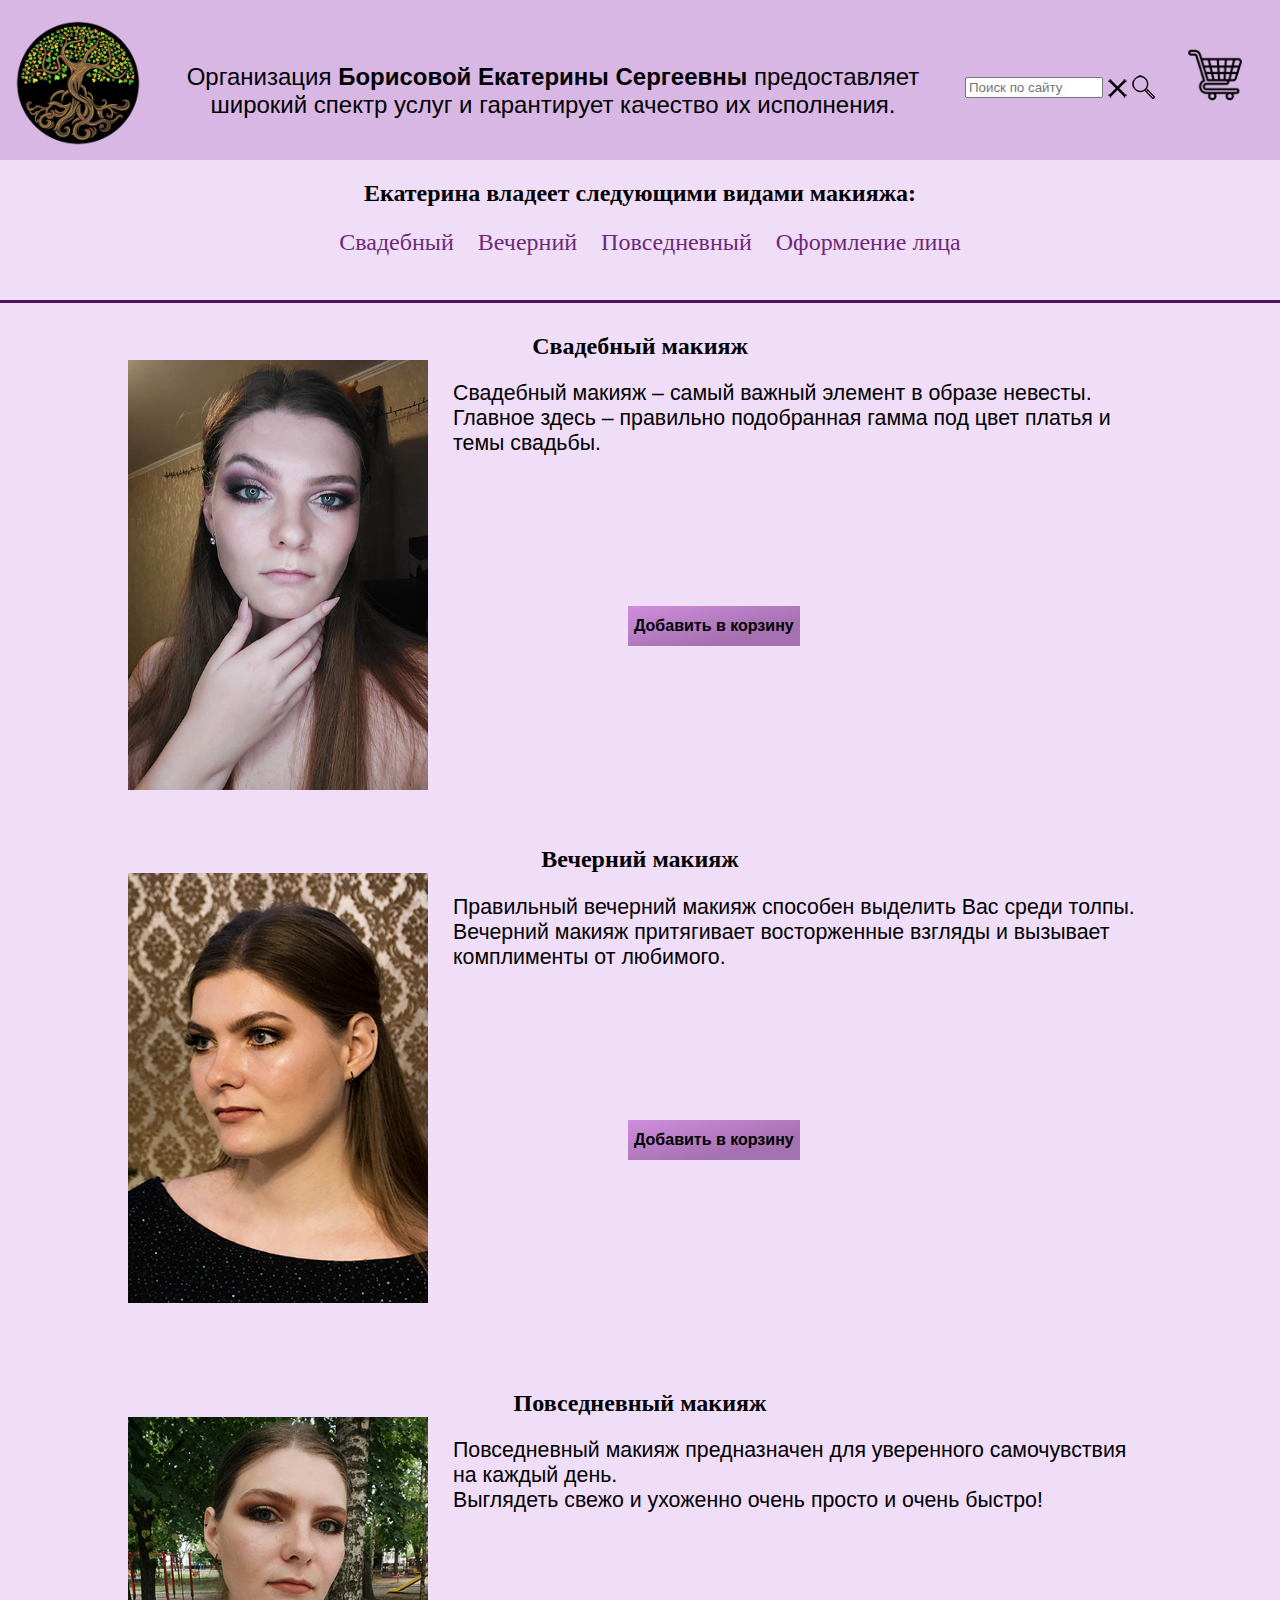
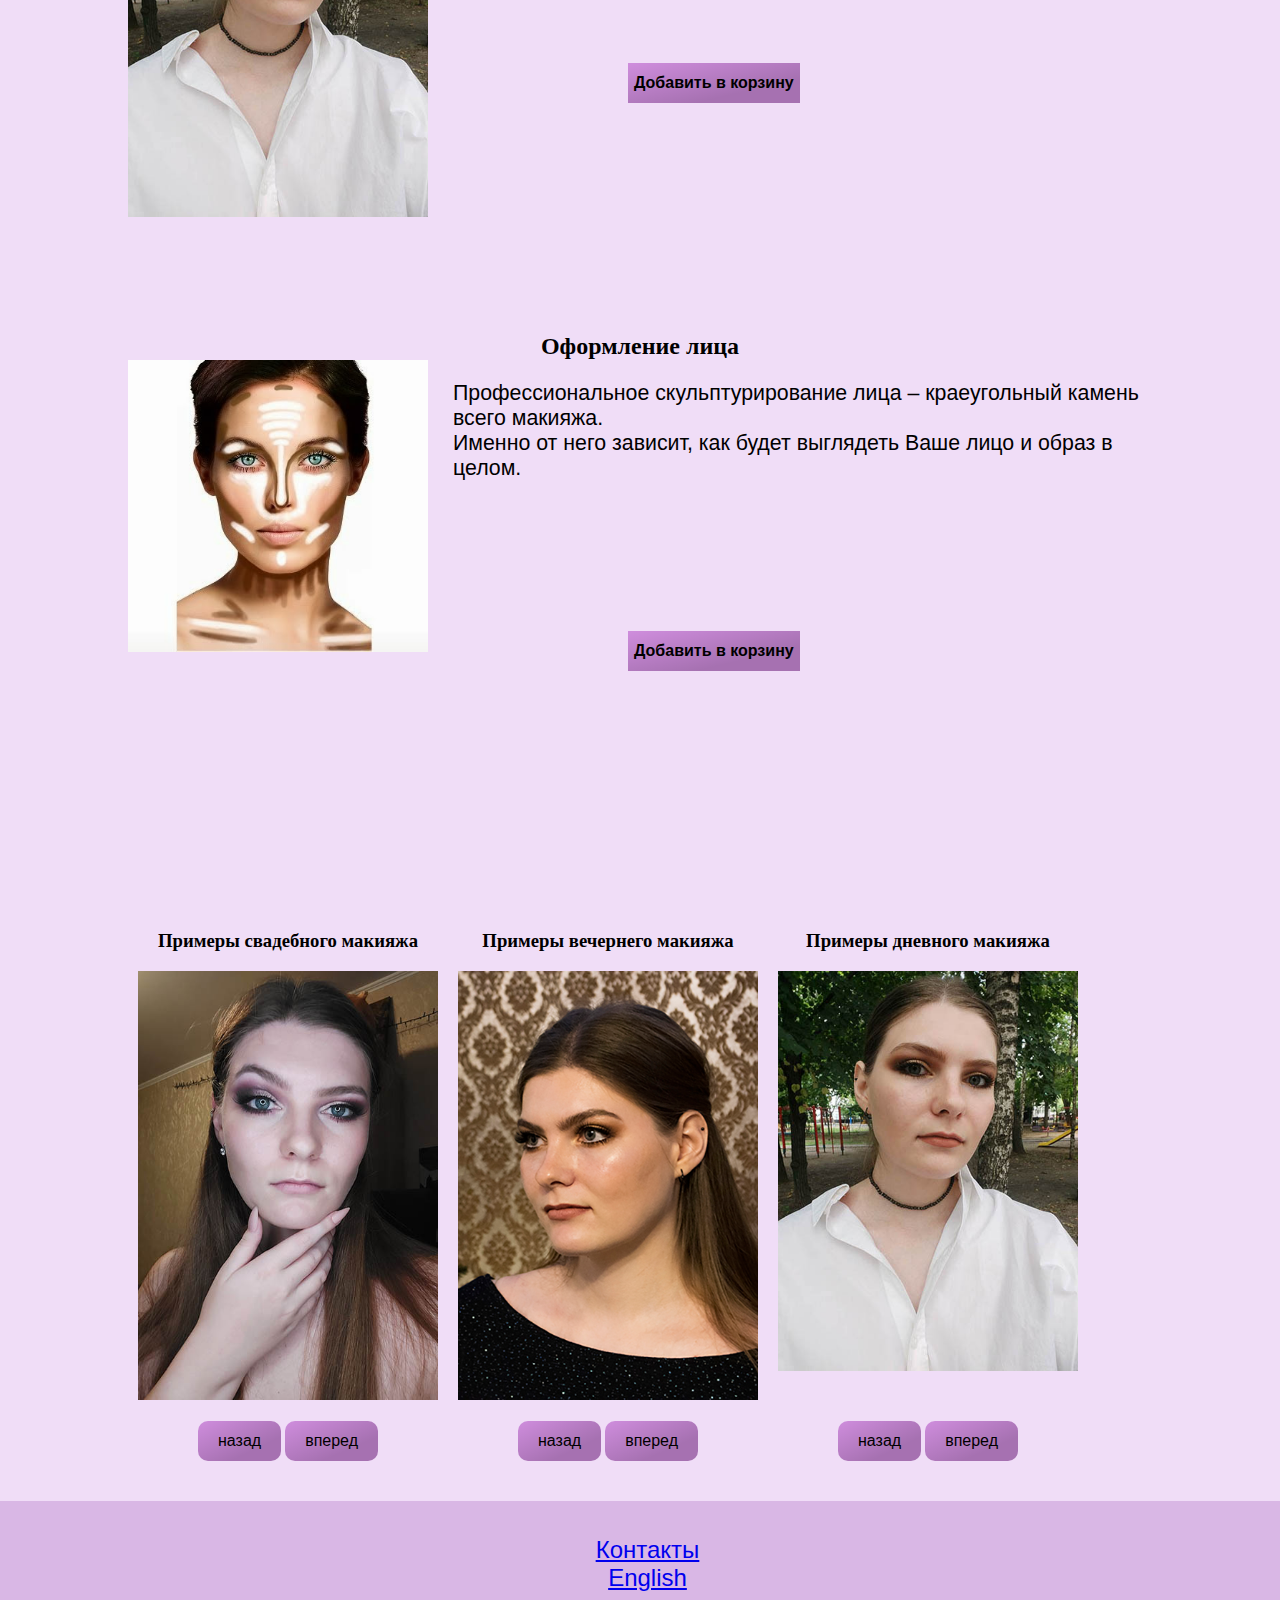
<file: vis.html>
<!DOCTYPE html>
<html lang="ru">
<head>
	<meta charset="utf-8"> 
	<title>Визажист Екатерина</title>
	<link href="css/style.css" rel="stylesheet">
	<link href="img/axol.ico" rel="shortcut icon" >
	<link href="img/axol.ico" rel="icon" type="image/x-icon">
	
</head>
<body>
	<div class="header" id="begin">
		<a href="http://borekat.ru/"><img class="logo" src="img/logo.png" alt="Логотип"></a>
		<a href="#"><img class="top" id="bas" src="img/basket.png" alt="Корзина" title="Корзина"></a>
		<form>
			
			  <input class="place_for_search" type="text" id="text-to-find" value="" placeholder="Поиск по сайту"> 
              <input class="button_for_turn_back" type="button" onclick="javascript: FindOnPage('text-to-find',false); return false;" value=" " title="Отменить поиск">
              <input class="button_for_search" type="submit" onclick="javascript: FindOnPage('text-to-find',true); return false;" value=" " title="Начать поиск">				
			
		</form>
		<div class="wrapper">
			<br>
			<p id="intro">Организация <b>Борисовой Екатерины Сергеевны</b> предоставляет широкий спектр услуг и гарантирует качество их исполнения.</p>
		</div>
	</div>
	<div class="menu">
		<div class="wrapper">
		<h1>Екатерина владеет следующими видами макияжа:</h1>
			<ol>
				<li><a href="#wedd">Свадебный</a></li>
				<li><a href="#even">Вечерний</a></li>
				<li><a href="#base">Повседневный</a></li>
				<li><a href="#skulpt">Оформление лица</a></li>
			</ol>
		</div>
	</div>
	<div class="content">
		<div class="content_wrapper_vis">
			<div class="block1" id="wedd">
				<h2>Свадебный макияж</h2>
				<div class="photos">
					<img src="img/wedd.jpg" class="left" alt="Свадебный макияж">
				</div>
				<div class="discr_vis">
					<p> Свадебный макияж &ndash; самый важный элемент в образе невесты.<br> Главное здесь &ndash; правильно подобранная гамма под цвет платья и темы свадьбы. </p>
				</div>
				<div class="buy_visage">
					<input class="but_buy" type="button" value="Добавить в корзину" title="Добавить в корзину">
				</div>
			</div>
			<div class="block2" id="even">
				<h2>Вечерний макияж</h2>
				<div class="photos">
					<img src="img/even.jpg" class="left" alt="Вечерний">
				</div>
				<div class="discr_vis">
					<p> Правильный вечерний макияж способен выделить Вас среди толпы.<br> Вечерний макияж притягивает восторженные взгляды и вызывает комплименты от любимого. </p>
				</div>
				<div class="buy_visage">
					<input class="but_buy" type="button" value="Добавить в корзину" title="Добавить в корзину">
				</div>
			</div>
			<div class="block3" id="base">
				<h2>Повседневный макияж</h2>
				<div class="photos">
					<img src="img/base.jpg" class="left" alt="Повседневный">
				</div>
				<div class="discr_vis">
					<p> Повседневный макияж предназначен для уверенного самочувствия на каждый день.<br> Выглядеть свежо и ухоженно очень просто и очень быстро!</p>
				</div>
				<div class="buy_visage">
					<input class="but_buy" type="button" value="Добавить в корзину" title="Добавить в корзину">
				</div>
			</div>
			<div class="block4" id="skulpt">
				<h2>Оформление лица</h2>
				<div class="photos">
					<img src="img/skulpt.jpg" class="left" alt="Оформление лица">
				</div>
				<div class="discr_vis">
					<p>Профессиональное скульптурирование лица &ndash; краеугольный камень всего макияжа.<br> Именно от него зависит, как будет выглядеть Ваше лицо и образ в целом.</p>
				</div>
				<div class="buy_visage">
					<input class="but_buy" type="button" value="Добавить в корзину" title="Добавить в корзину">
				</div>
			</div>
			<div id="gallery1"> 
				<h3>Примеры свадебного макияжа</h3>
				<div class="examp1">					
					<img src="img/wedd.jpg" alt="фото1" class="showed">
					<img src="img/wedd2.jpg" alt="фото2">
					<img src="img/wedd3.jpg" alt="фото3">
					<img src="img/wedd4.jpg" alt="фото4">
				</div>
				<div class="butt_gal1">
					<input type="button" value="назад" class="prev">
					<input type="button" value="вперед" class="next">
				</div>
			</div>
			<div id="gallery2"> 
				<h3>Примеры вечернего макияжа</h3>
				<div class="examp2">					
					<img src="img/even.jpg" alt="фото5" class="showed">
					<img src="img/even2.jpg" alt="фото6">
					<img src="img/even3.jpg" alt="фото7">
					<img src="img/even4.jpg" alt="фото8">
				</div>
				<div class="butt_gal2">
					<input type="button" value="назад" class="prev">
					<input type="button" value="вперед" class="next">
				</div>
			</div>
			<div id="gallery3">
				<h3>Примеры дневного макияжа</h3>			
				<div class="examp3">
					<img src="img/base.jpg" alt="фото9" class="showed">
					<img src="img/base2.jpg" alt="фото10">
					<img src="img/base3.jpg" alt="фото11">
					<img src="img/base4.jpg" alt="фото12">
				</div>
				<div class="butt_gal3">
					<input type="button" value="назад" class="prev">
					<input type="button" value="вперед" class="next">
				</div>
			</div>
		</div>
	</div>
	<div class="footer">
		<div class="button" onClick="scrollTopTop()">
			<img src="img/upp.png" alt="вверх">
		</div>
		<div class="wrapper">
			<div class="contact">
				<script src="https://yastatic.net/share2/share.js"></script>
				<div class="ya-share2" data-curtain data-size="l" data-shape="round" data-color-scheme="blackwhite" data-services="vkontakte,telegram,whatsapp">
				</div>
			</div>
			<p id="out">
			<a href="https://vk.com/69borekat" target="_blank">Контакты</a><br>
			<a href="#">English</a><br>
			</p>
		</div>
	</div>
</body>
<script src="js/script.js"></script>
</html>
</file>
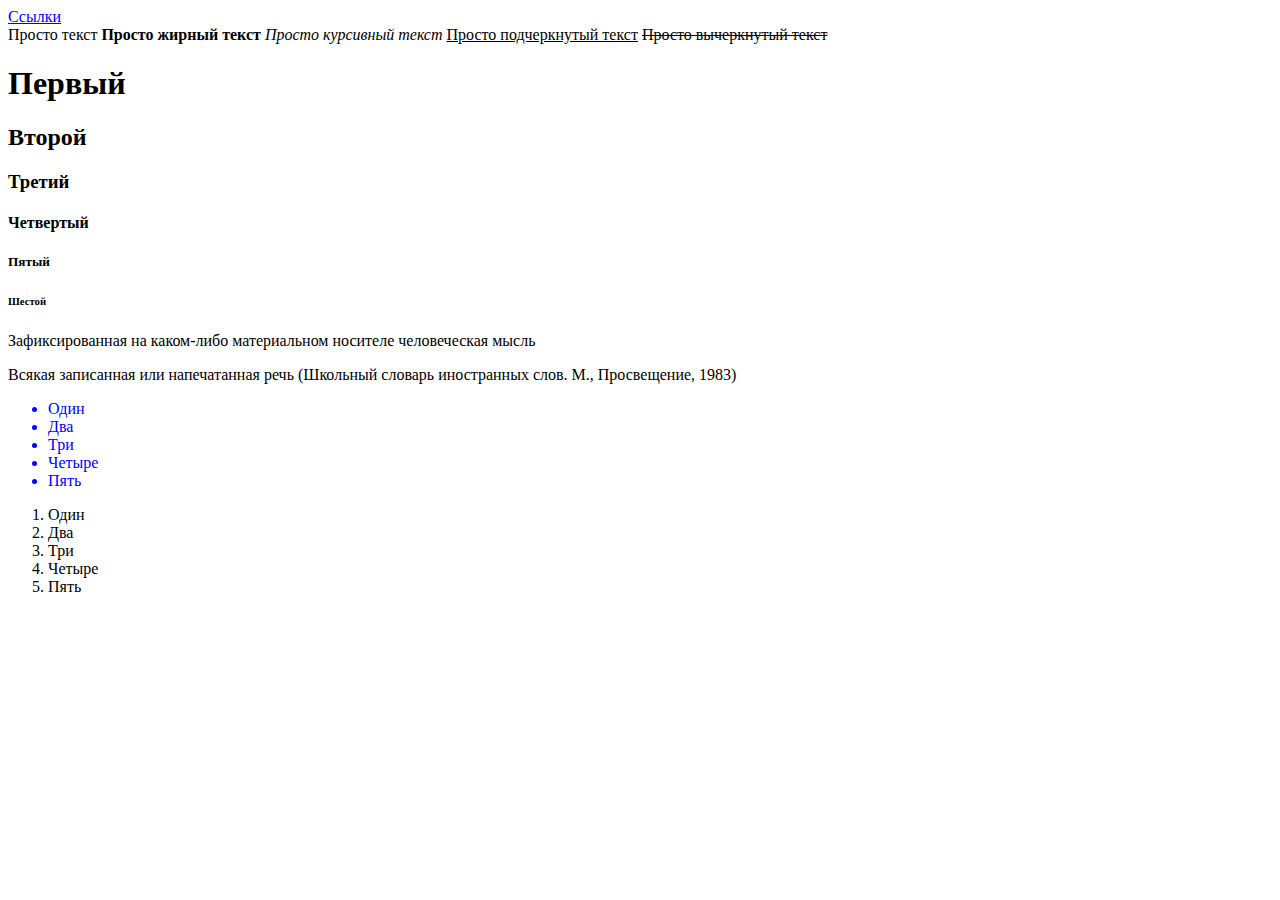
<file: items/tags.html>
<!doctype html>
<html>
	<head>
		<meta charset="utf-8"> 
		<title>Теги</title>
		<style>
			ul{
			color:blue;
			}
		</style>
	</head>
	<body>
	<a href="../href.html">Ссылки</a>
	<br>
	Просто текст
	<strong>Просто жирный текст</strong>
	<em>Просто курсивный текст</em>
	<u>Просто подчеркнутый текст</u>
	<s>Просто вычеркнутый текст</s>
	<h1>Первый</h1>
	<h2>Второй</h2>
	<h3>Третий</h3>
	<h4>Четвертый</h4>
	<h5>Пятый</h5>
	<h6>Шестой</h6>
	<p>Зафиксированная на каком-либо материальном носителе человеческая мысль</p>
	<p>Всякая записанная или напечатанная речь (Школьный словарь иностранных слов. М., Просвещение, 1983)</p>
	<ul>
		<li>Один</li>
		<li>Два</li>
		<li>Три</li>
		<li>Четыре</li>
		<li>Пять</li>
	</ul>
	<ol>
		<li>Один</li>
		<li>Два</li>
		<li>Три</li>
		<li>Четыре</li>
		<li>Пять</li>
	</ol>
	
	
	</body>
</html>
</file>
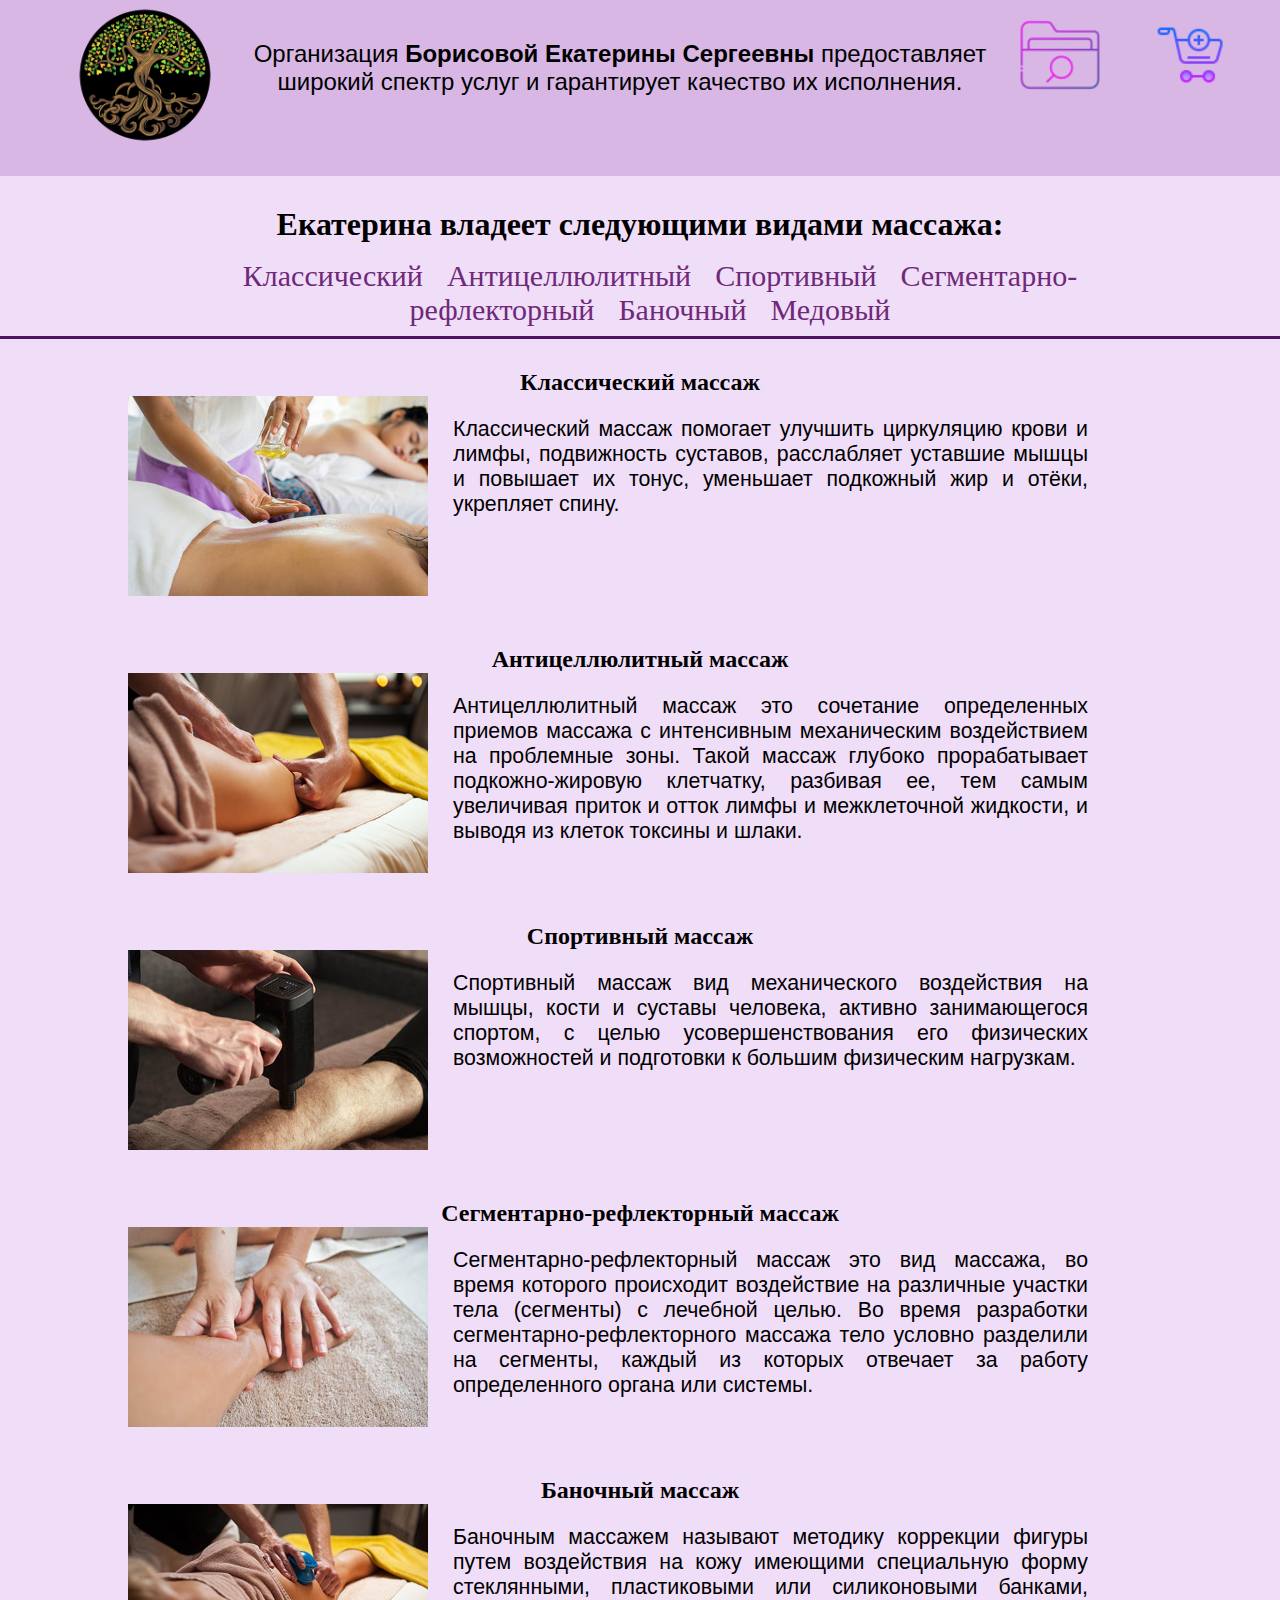
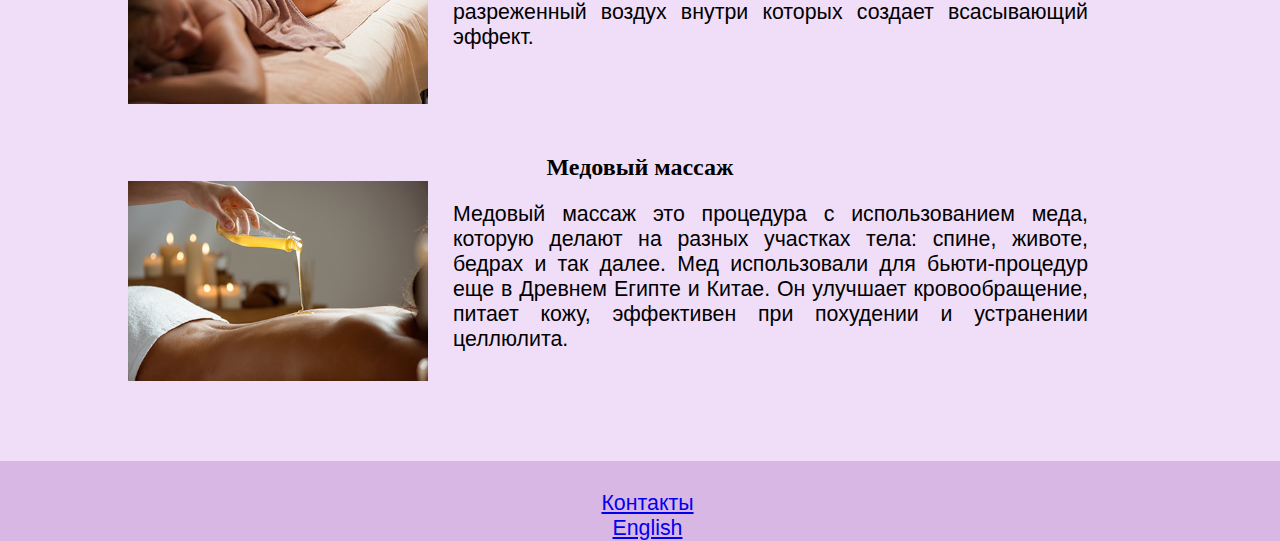
<file: my site — копия/mass.html>
<!DOCTYPE html>
<html lang="ru">
<head>
	<title>Массажист Екатерина</title>
	<meta charset="utf-8">
	<link href="css/style.css" rel="stylesheet">
	<link href="img/axol.ico" rel="shortcut icon" >
	<link href="img/axol.ico" rel="icon" type="image/x-icon">
	
</head>
<body>
	<div class="header" id="begin">
		<a href="http://borekat.ru/"><img class="logo" src="img/logo.png" alt="Логотип"></a>
		<a href="#"><img class="top" id="bas" src="img/basket.png" alt="Корзина" title="Корзина"></a>
		<a href="#"><img class="top" id="ser" src="img/search.png" alt="Поиск по странице" title="Поиск"></a>
		<div class="wrapper">
			<p id="intro">Организация <b>Борисовой Екатерины Сергеевны</b> предоставляет широкий спектр услуг и гарантирует качество их исполнения.</p>
		</div>
	</div>
	<div class="menu">
		<div class="wrapper">
			<h1>Екатерина владеет следующими видами массажа:</h1>
			<ol>
				<li><a href="#clas">Классический</a></li>
				<li><a href="#antic">Антицеллюлитный</a></li>
				<li><a href="#sport">Спортивный</a></li>
				<li><a href="#segm">Сегментарно-рефлекторный</a></li>
				<li><a href="#bano">Баночный</a></li>
				<li><a href="#hon">Медовый</a></li>
			</ol>
		</div>
	</div>
	<div class="content">
		<div class="content_wrapper">
			<h2 id="clas">Классический массаж</h2>
			<img src="img/classic.jpg" alt="html" class="left">
			<div class="discr_mass">
				<p>Классический массаж помогает улучшить циркуляцию крови и лимфы, подвижность суставов, расслабляет уставшие мышцы и повышает их тонус, уменьшает подкожный жир и отёки, укрепляет спину.</p><br>			
			</div>			
			<h2 id="antic">Антицеллюлитный массаж</h2>
			<img src="img/anticel.jpg" alt="java" class="left">
			<div class="discr_mass">
				<p>Антицеллюлитный массаж это сочетание определенных приемов массажа с интенсивным механическим воздействием на проблемные зоны. Такой массаж глубоко прорабатывает подкожно-жировую клетчатку, разбивая ее, тем самым увеличивая приток и отток лимфы и межклеточной жидкости, и выводя из клеток токсины и шлаки. </p>
			</div>
			<h2 id="sport">Спортивный массаж</h2>
			<img src="img/sport.jpg" alt="sql" class="left">
			<div class="discr_mass">
				<p>Спортивный массаж вид механического воздействия на мышцы, кости и суставы человека, активно занимающегося спортом, с целью усовершенствования его физических возможностей и подготовки к большим физическим нагрузкам.</p>
			</div>
			<h2 id="segm">Сегментарно-рефлекторный массаж</h2>
			<img src="img/segment.jpg" alt="py" class="left">
			<div class="discr_mass">
				<p>Сегментарно-рефлекторный массаж это вид массажа, во время которого происходит воздействие на различные участки тела (сегменты) с лечебной целью. Во время разработки сегментарно-рефлекторного массажа тело условно разделили на сегменты, каждый из которых отвечает за работу определенного органа или системы. </p>
			</div>
			<h2 id="bano">Баночный массаж</h2>
			<img src="img/banka.jpg" alt="py" class="left">
			<div class="discr_mass">
				<p>Баночным массажем называют методику коррекции фигуры путем воздействия на кожу имеющими специальную форму стеклянными, пластиковыми или силиконовыми банками, разреженный воздух внутри которых создает всасывающий эффект. </p>
			</div>
			<h2 id="hon">Медовый массаж</h2>
			<img src="img/honey.jpg" alt="py" class="left">
			<div class="discr_mass">
				<p>Медовый массаж это процедура с использованием меда, которую делают на разных участках тела: спине, животе, бедрах и так далее. Мед использовали для бьюти-процедур еще в Древнем Египте и Китае. Он улучшает кровообращение, питает кожу, эффективен при похудении и устранении целлюлита. </p>
			</div>
		</div>
	</div>
	<div class="footer">
		<div class="button" onClick="scrollTopTop()">
			<img src="img/upp.png" alt="вверх">
		</div>
		<div class="wrapper">
			<div class="contact">
				<script src="https://yastatic.net/share2/share.js"></script>
				<div class="ya-share2" data-curtain data-size="l" data-shape="round" data-color-scheme="blackwhite" data-services="vkontakte,telegram,whatsapp">
				</div>
			</div>
			<p id="out">
			<a href="https://vk.com/69borekat" target="_blank">Контакты</a><br>
			<a href="#">English</a><br>
			</p>
		</div>
	</div>
</body>
<script src="js/script.js"></script>
</html>
</file>
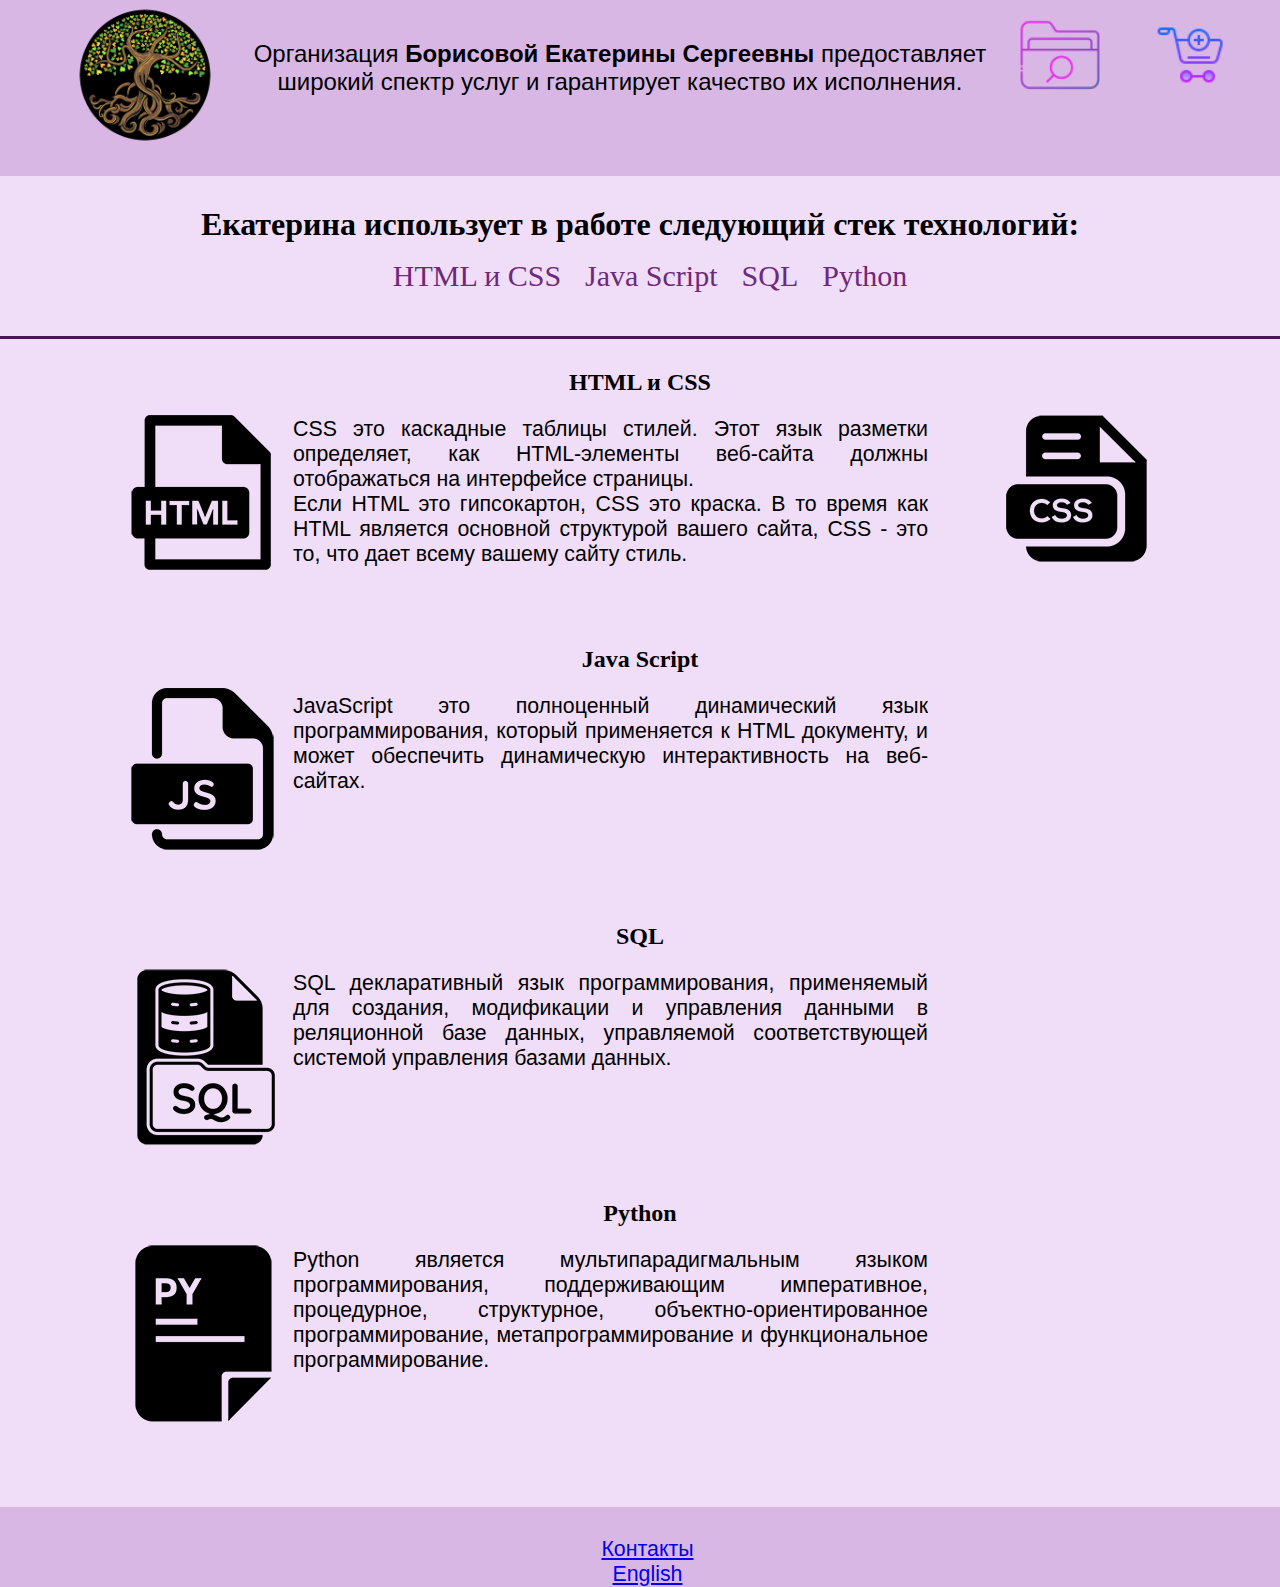
<file: my site — копия/prog.html>
<!DOCTYPE html>
<html lang="ru">
<head>
	<title>Фронтенд разработчик Екатерина</title>
	<meta charset="utf-8">
	<link href="css/style.css" rel="stylesheet">
	<link href="img/axol.ico" rel="shortcut icon" >
	<link href="img/axol.ico" rel="icon" type="image/x-icon">
	
</head>
<body>
	<div class="header" id="begin">
		<a href="http://borekat.ru/"><img class="logo" src="img/logo.png" alt="Логотип"></a>
		<a href="#"><img class="top" id="bas" src="img/basket.png" alt="Корзина" title="Корзина"></a>
		<a href="#"><img class="top" id="ser" src="img/search.png" alt="Поиск по странице" title="Поиск"></a>
		<div class="wrapper">
			<p id="intro">Организация <b>Борисовой Екатерины Сергеевны</b> предоставляет широкий спектр услуг и гарантирует качество их исполнения.</p>
		</div>
	</div>
	<div class="menu">
		<div class="wrapper">
			<h1>Екатерина использует в работе следующий стек технологий:</h1>
			<ol>
				<li><a href="#html">HTML и CSS</a></li>
				<li><a href="#js">Java Script</a></li>
				<li><a href="#sq">SQL</a></li>
				<li><a href="#py">Python</a></li>
			</ol>
		</div>
	</div>
	<div class="content">
		<div class="content_wrapper">
			<h2 id="html">HTML и CSS</h2>
			<img src="img/html.png" alt="html" class="img_prog">
			<img src="img/css.png" alt="css" class="img_prog" id="css_right">
			<div class="discr_prog">
				<p>CSS это каскадные таблицы стилей. Этот язык разметки определяет, как HTML-элементы веб-сайта должны отображаться на интерфейсе страницы. <br>
				Если HTML это гипсокартон, CSS это краска.
				В то время как HTML является основной структурой вашего сайта, CSS - это то, что дает всему вашему сайту стиль.</p><br>			
			</div>			
			<h2 id="js">Java Script</h2>
			<img src="img/js.png" alt="java" class="img_prog">
			<div class="discr_prog">
				<p>JavaScript это полноценный динамический язык программирования, который применяется к HTML документу, и может обеспечить динамическую интерактивность на веб-сайтах. </p>
			</div>
			<h2 id="sql">SQL</h2>
			<img src="img/sql.png" alt="sql" class="img_prog">
			<div class="discr_prog">
				<p>SQL декларативный язык программирования, применяемый для создания, модификации и управления данными в реляционной базе данных, управляемой соответствующей системой управления базами данных.</p>
			</div>
			<h2 id="py">Python</h2>
			<img src="img/py.png" alt="py" class="img_prog">
			<div class="discr_prog">
				<p>Python является мультипарадигмальным языком программирования, поддерживающим императивное, процедурное, структурное, объектно-ориентированное программирование, метапрограммирование и функциональное программирование. </p>
			</div>
		</div>
	</div>
	<div class="footer">
		<div class="button" onClick="scrollTopTop()">
			<img src="img/upp.png" alt="вверх">
		</div>
		<div class="wrapper">
			<div class="contact">
				<script src="https://yastatic.net/share2/share.js"></script>
				<div class="ya-share2" data-curtain data-size="l" data-shape="round" data-color-scheme="blackwhite" data-services="vkontakte,telegram,whatsapp">
				</div>
			</div>
			<p id="out">
			<a href="https://vk.com/69borekat" target="_blank">Контакты</a><br>
			<a href="#">English</a><br>
			</p>
		</div>
	</div>
</body>
<script src="js/script.js"></script>
</html>
</file>
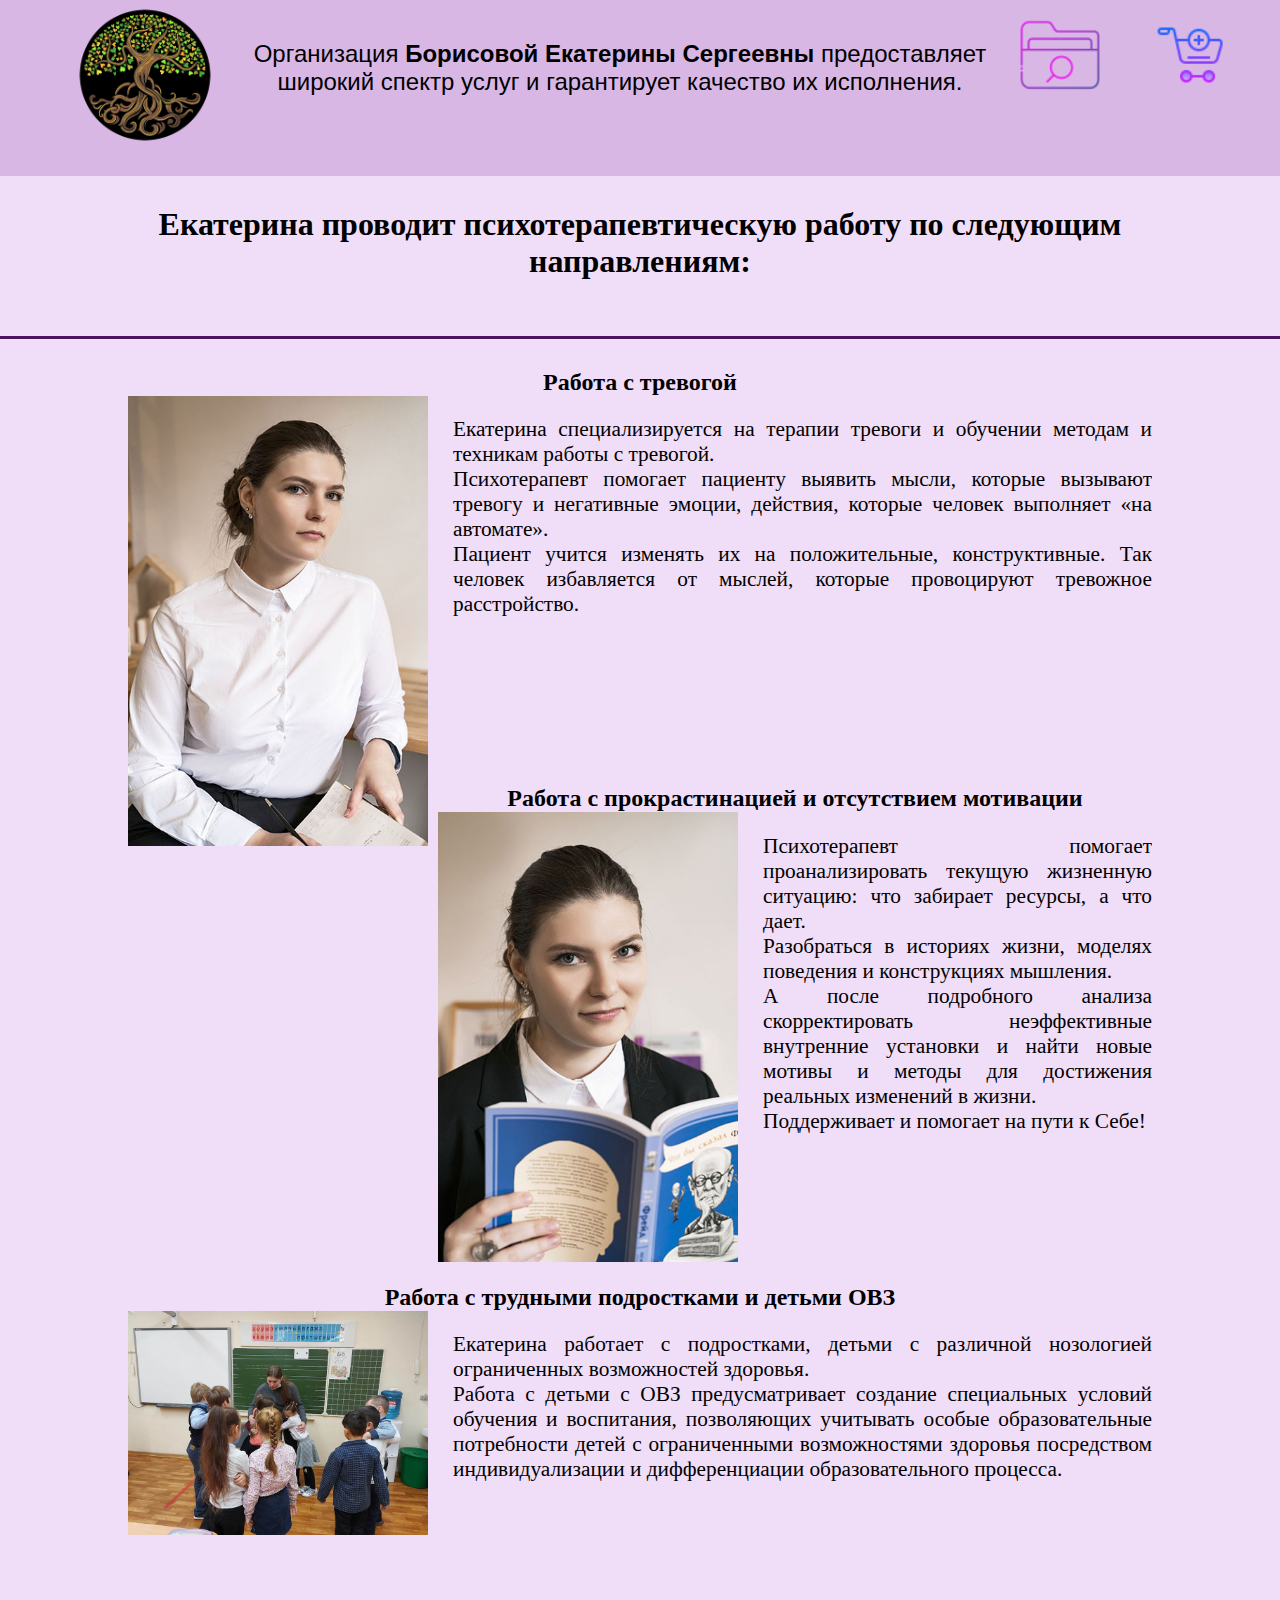
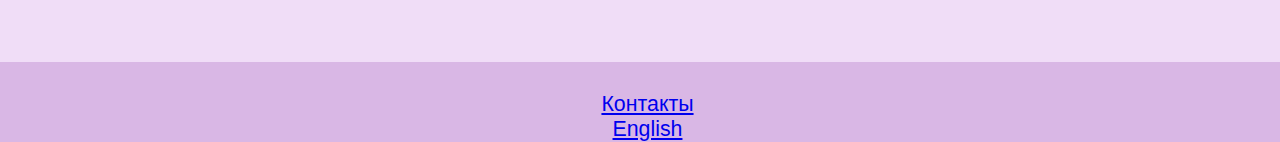
<file: my site — копия/psy.html>
<!DOCTYPE html>
<html lang="ru">
<head>
	<title>Психотерапевт Екатерина</title>
	<meta charset="utf-8">
	<link href="css/style.css" rel="stylesheet">
	<link href="img/axol.ico" rel="shortcut icon" >
	<link href="img/axol.ico" rel="icon" type="image/x-icon">
	
</head>
<body>
	<div class="header" id="begin">
		<a href="http://borekat.ru/"><img class="logo" src="img/logo.png" alt="Логотип"></a>
		<a href="#"><img class="top" id="bas" src="img/basket.png" alt="Корзина" title="Корзина"></a>
		<a href="#"><img class="top" id="ser" src="img/search.png" alt="Поиск по странице" title="Поиск"></a>
		<div class="wrapper">
			<p id="intro">Организация <b>Борисовой Екатерины Сергеевны</b> предоставляет широкий спектр услуг и гарантирует качество их исполнения.</p>
		</div>
	</div>
	<div class="menu">
		<div class="wrapper">
			<h1>Екатерина проводит психотерапевтическую работу по следующим направлениям:</h1><br>
		</div>
	</div>
	<div class="content">
		<div class="content_wrapper">
			<h2>Работа с тревогой</h2>
			<img src="img/psy2.jpg" alt="Работа с тревогой" class="left">
			<div class="discr">
				<p>Екатерина специализируется на терапии тревоги и обучении методам и техникам работы с тревогой.<br>
				Психотерапевт помогает пациенту выявить мысли, которые вызывают тревогу и негативные эмоции, действия, которые человек выполняет «на автомате».<br> Пациент учится изменять их на положительные, конструктивные. Так человек избавляется от мыслей, которые провоцируют тревожное расстройство.</p><br>
			</div>
			<h2>Работа с прокрастинацией и отсутствием мотивации</h2>
			<img src="img/psy1.jpg" alt="Работа с прокрастинацией" class="left">
			<div class="discr">
				<p>Психотерапевт помогает проанализировать текущую жизненную ситуацию: что забирает ресурсы, а что дает.<br> Разобраться в историях жизни, моделях поведения и конструкциях мышления.<br> 
				А после подробного анализа скорректировать неэффективные внутренние установки и найти новые мотивы и методы для достижения реальных изменений в жизни.<br> Поддерживает и помогает на пути к Себе!</p>
			</div>
			<h2>Работа с трудными подростками и детьми ОВЗ</h2>
			<img src="img/psy3.jpg" alt="Работа с детьми" class="left">
			<div class="discr">
				<p>Екатерина работает с подростками, детьми с различной нозологией ограниченных возможностей здоровья.<br>
				Работа с детьми с ОВЗ предусматривает создание специальных условий обучения и воспитания, позволяющих учитывать особые образовательные потребности детей с ограниченными возможностями здоровья посредством индивидуализации и дифференциации образовательного процесса.</p>
			</div>
		</div>
	</div>
	<div class="footer">
		<div class="button" onClick="scrollTopTop()">
			<img src="img/upp.png" alt="вверх">
		</div>
		<div class="wrapper">
			<div class="contact">
				<script src="https://yastatic.net/share2/share.js"></script>
				<div class="ya-share2" data-curtain data-size="l" data-shape="round" data-color-scheme="blackwhite" data-services="vkontakte,telegram,whatsapp">
				</div>
			</div>
			<p id="out">
			<a href="https://vk.com/69borekat" target="_blank">Контакты</a><br>
			<a href="#">English</a><br>
			</p>
		</div>
	</div>
</body>
<script src="js/script.js"></script>
</html>
</file>
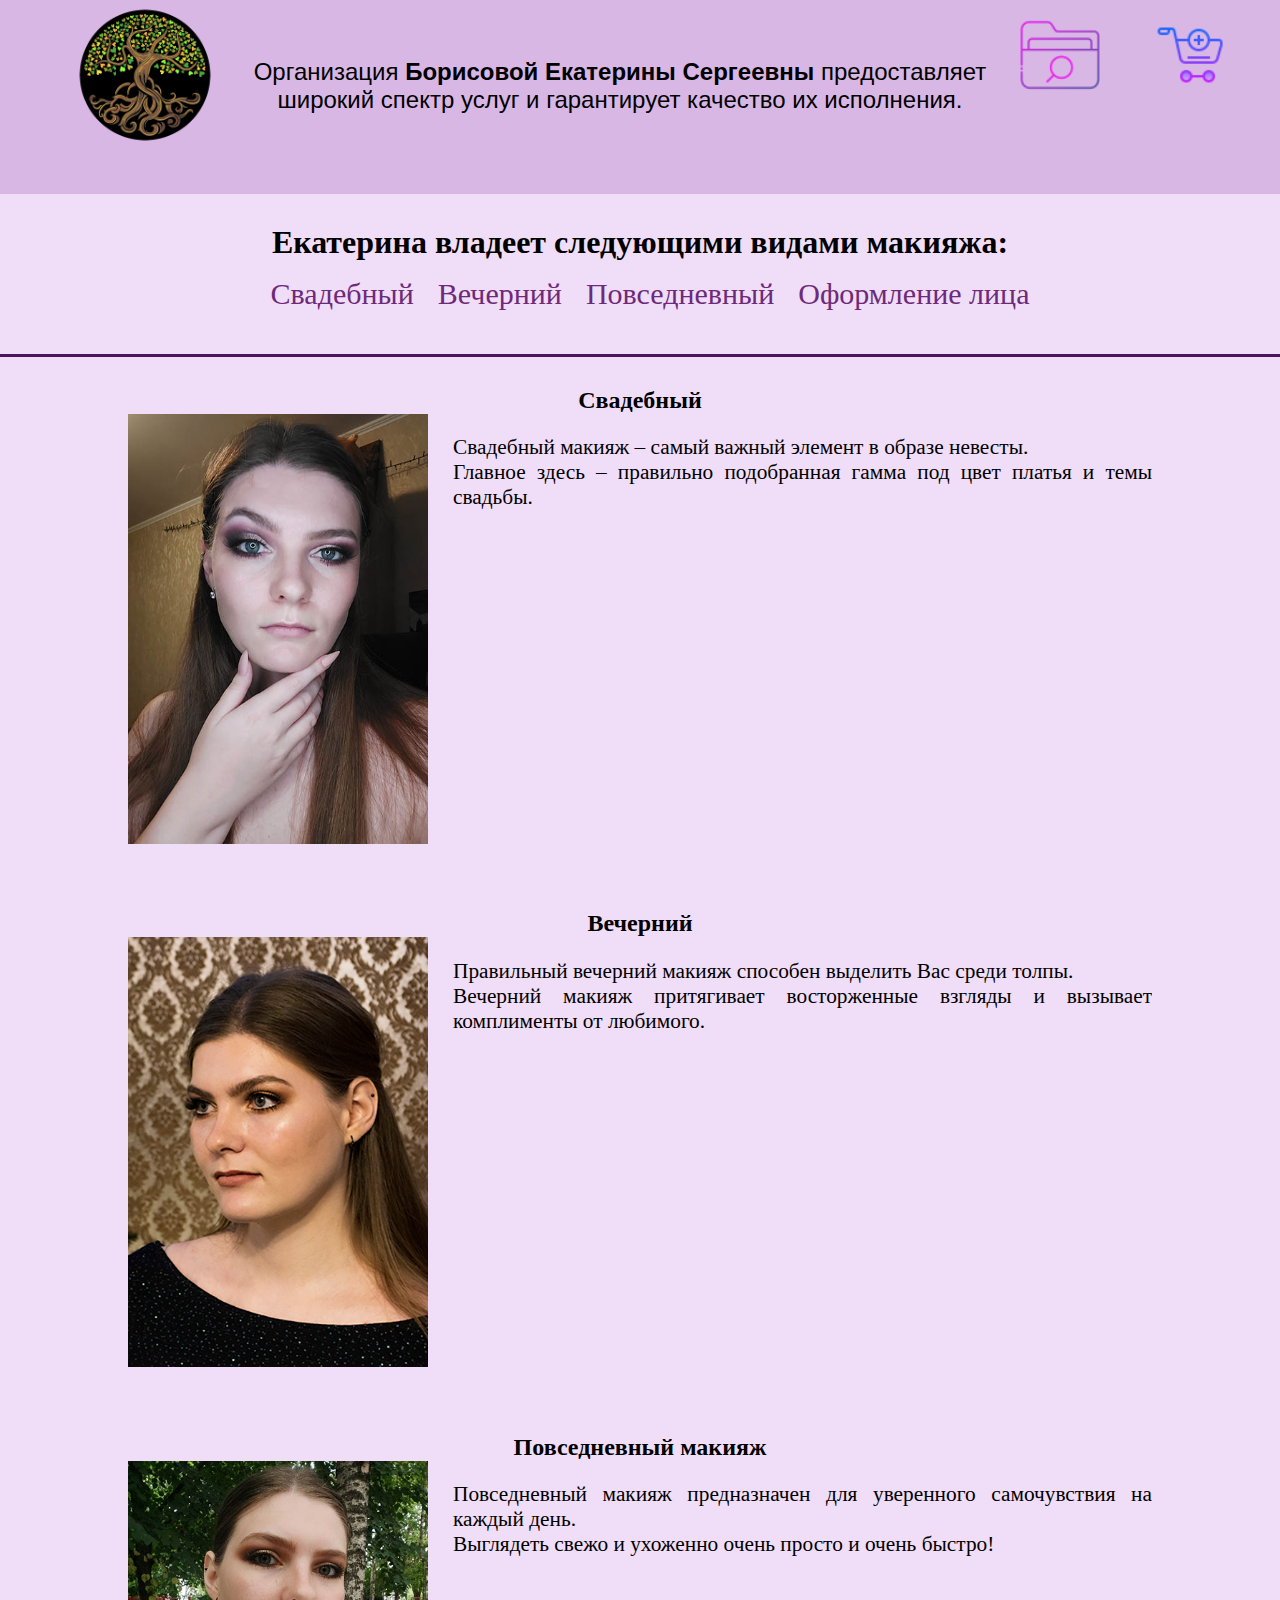
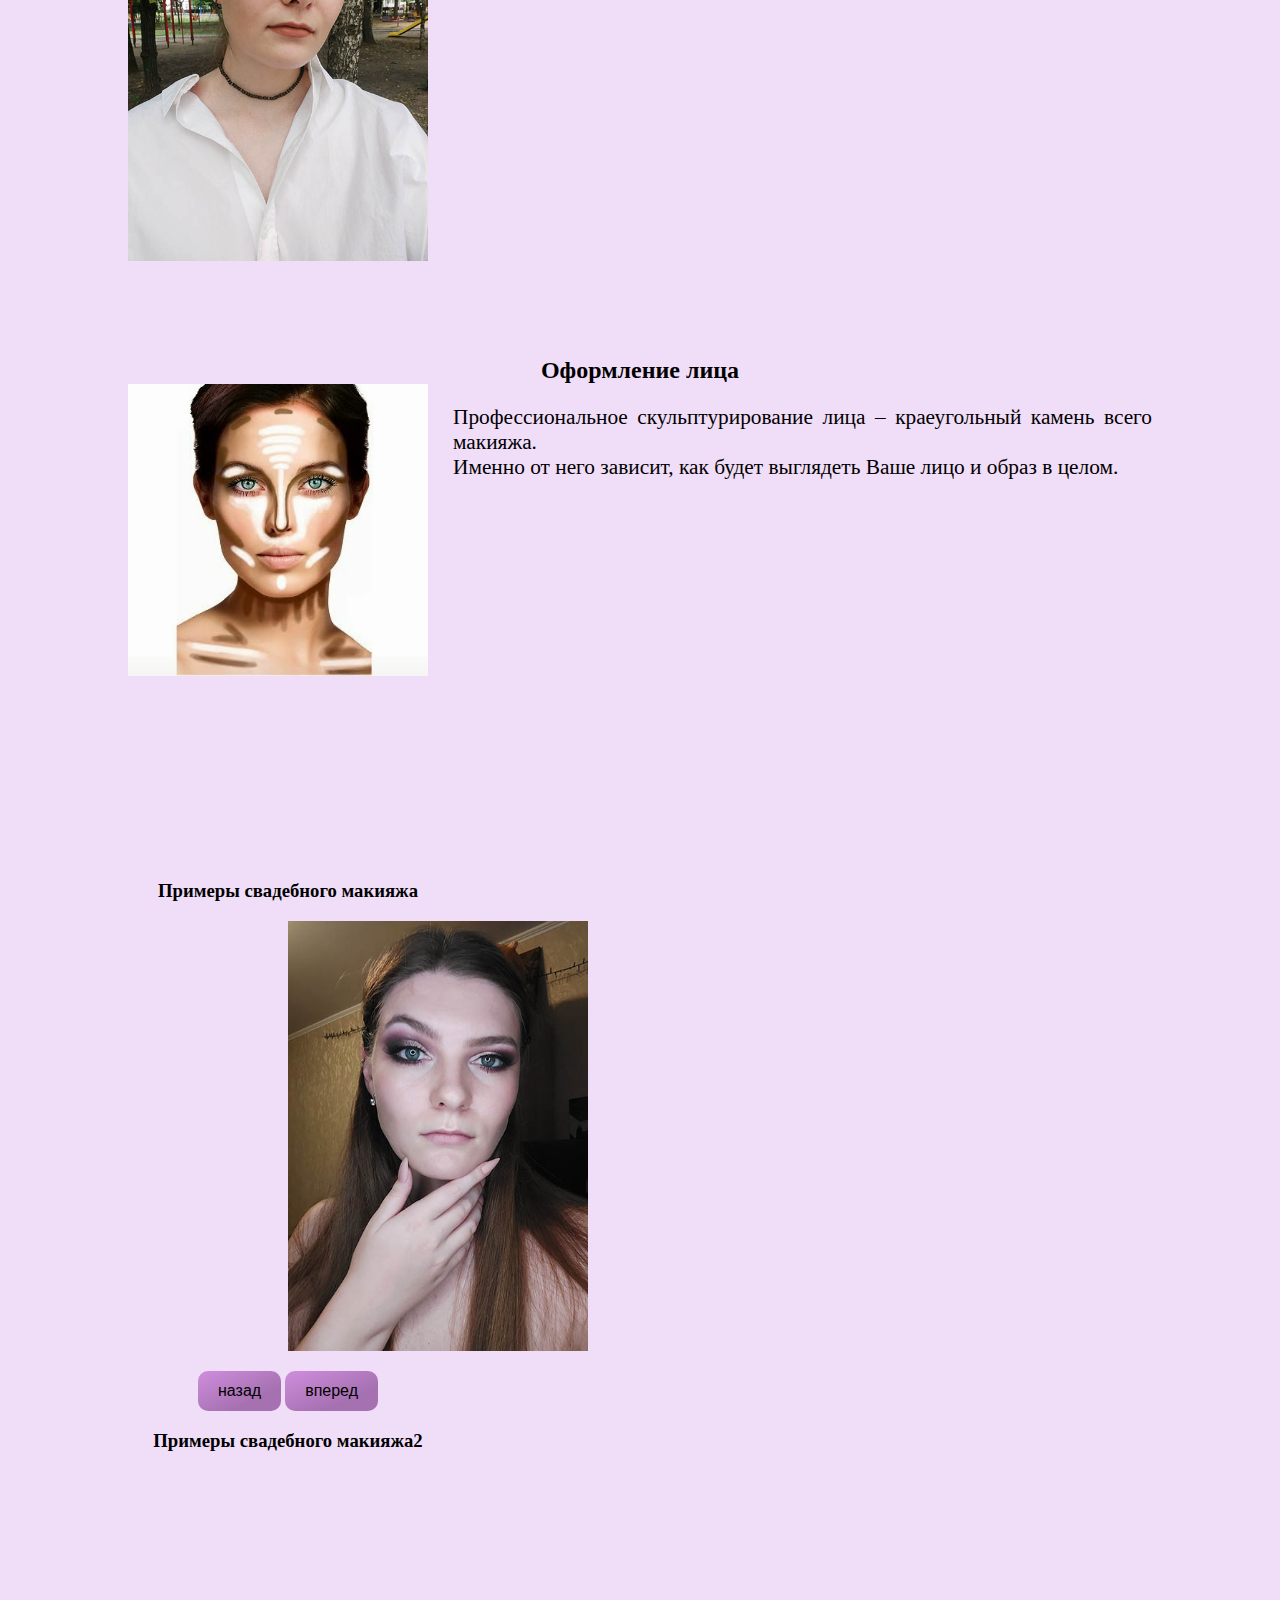
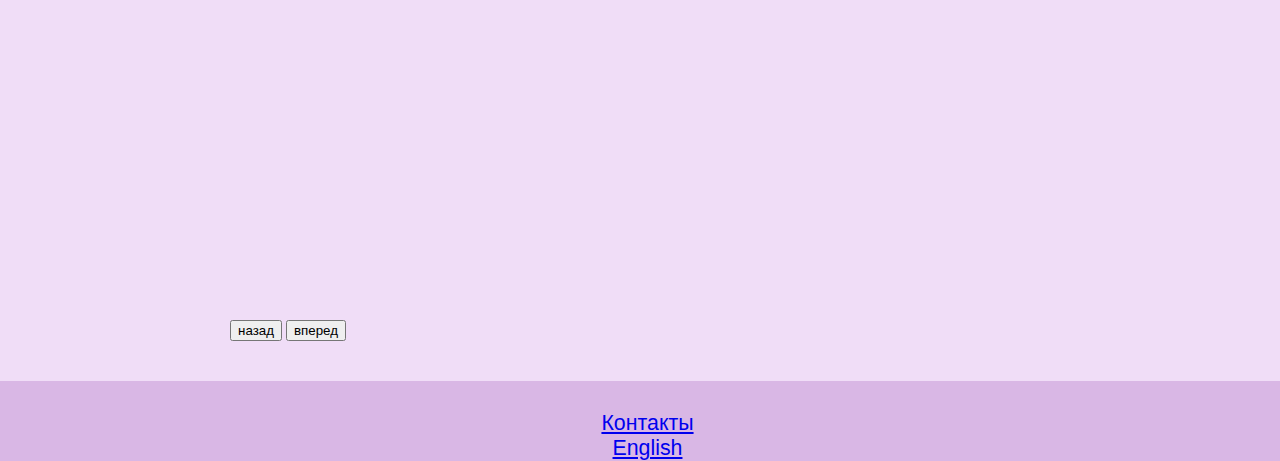
<file: my site — копия/vis.html>
<!DOCTYPE html>
<html lang="ru">
<head>
	<meta charset="utf-8"> 
	<title>Визажист Екатерина</title>
	<link href="css/style.css" rel="stylesheet">
	<link href="img/axol.ico" rel="shortcut icon" >
	<link href="img/axol.ico" rel="icon" type="image/x-icon">
	
</head>
<body>
	<div class="header" id="begin">
		<a href="http://borekat.ru/"><img class="logo" src="img/logo.png" alt="Логотип"></a>
		<a href="#"><img class="top" id="bas" src="img/basket.png" alt="Корзина" title="Корзина"></a>
		<a href="#"><img class="top" id="ser" src="img/search.png" alt="Поиск по странице" title="Поиск"></a>
		<div class="wrapper">
			<br>
			<p id="intro">Организация <b>Борисовой Екатерины Сергеевны</b> предоставляет широкий спектр услуг и гарантирует качество их исполнения.</p>
		</div>
	</div>
	<div class="menu">
		<div class="wrapper">
		<h1>Екатерина владеет следующими видами макияжа:</h1>
			<ol>
				<li><a href="#wedd">Свадебный</a></li>
				<li><a href="#even">Вечерний</a></li>
				<li><a href="#base">Повседневный</a></li>
				<li><a href="#skulpt">Оформление лица</a></li>
			</ol>
		</div>
	</div>
	<div class="content">
		<div class="content_wrapper_vis">
			<div class="block1">
				<h2 id="wedd">Свадебный</h2>
				<div class="photos">
					<img src="img/wedd.jpg" class="left" alt="Свадебный макияж">
				</div>
				<div class="discr">
					<p> Свадебный макияж &ndash; самый важный элемент в образе невесты.<br> Главное здесь &ndash; правильно подобранная гамма под цвет платья и темы свадьбы. </p>
				</div>
			</div>
			<div class="block2">
				<h2 id="even">Вечерний</h2>
				<div class="photos">
					<img src="img/even.jpg" class="left" alt="Вечерний">
				</div>
				<div class="discr">
					<p> Правильный вечерний макияж способен выделить Вас среди толпы.<br> Вечерний макияж притягивает восторженные взгляды и вызывает комплименты от любимого. </p>
				</div>
			</div>
			<div class="block3">
				<h2 id="base">Повседневный макияж</h2>
				<div class="photos">
					<img src="img/base.jpg" class="left" alt="Повседневный">
				</div>
				<div class="discr">
					<p> Повседневный макияж предназначен для уверенного самочувствия на каждый день.<br> Выглядеть свежо и ухоженно очень просто и очень быстро!</p>
				</div>
			</div>
			<div class="block4">
				<h2 id="skulpt">Оформление лица</h2>
				<div class="photos">
					<img src="img/skulpt.jpg" class="left" alt="Оформление лица">
				</div>
				<div class="discr">
					<p>Профессиональное скульптурирование лица &ndash; краеугольный камень всего макияжа.<br> Именно от него зависит, как будет выглядеть Ваше лицо и образ в целом.</p>
				</div>
			</div>
			<div id="gallery"> 
				<h3>Примеры свадебного макияжа</h3>
				<div class="photos">					
					<img src="img/wedd.jpg" alt="фото1" class="showed">
					<img src="img/wedd2.jpg" alt="фото2">
					<img src="img/wedd3.jpg" alt="фото3">
					<img src="img/wedd4.jpg" alt="фото4">
				</div>
				<div class="buttons">
					<input type="button" value="назад" class="prev">
					<input type="button" value="вперед" class="next">
				</div>
			</div>
			<div id="galleryWedding"> 
				<h3>Примеры свадебного макияжа2</h3>
				<div class="pictures">					
					<img src="img/wedd.jpg" alt="фото1" class="showed">
					<img src="img/wedd2.jpg" alt="фото2">
					<img src="img/wedd3.jpg" alt="фото3">
					<img src="img/wedd4.jpg" alt="фото4">
				</div>
				<div class="battons">
					<input type="button" value="назад" class="pred">
					<input type="button" value="вперед" class="sled">
				</div>
			</div>
		</div>
	</div>
	<div class="footer">
		<div class="button" onClick="scrollTopTop()">
			<img src="img/upp.png" alt="вверх">
		</div>
		<div class="wrapper">
			<div class="contact">
				<script src="https://yastatic.net/share2/share.js"></script>
				<div class="ya-share2" data-curtain data-size="l" data-shape="round" data-color-scheme="blackwhite" data-services="vkontakte,telegram,whatsapp">
				</div>
			</div>
			<p id="out">
			<a href="https://vk.com/69borekat" target="_blank">Контакты</a><br>
			<a href="#">English</a><br>
			</p>
		</div>
	</div>
</body>
<script src="js/script.js"></script>
</html>
</file>
<file: css/style.css>
html, body, h1, h2 {
	margin: 0 auto;
	padding: 0;
}
body {
	background: #F0DDF7;
}
.content_wrapper {
	max-width: 1024px;
	margin: 0 auto;
}
.header {
	background: #D9B7E5;
}

.button_for_turn_back {
	background-image: url("../img/cross.png");
	background-color: #D9B7E5;
	border: none;
	width: 20px;
	height: 20px;
	cursor: pointer;
}
.button_for_search {
	background-image: url("../img/search.png");
	background-color: #D9B7E5;
	border: none;
	width: 25px;
	height: 25px;
	cursor: pointer;
}
form {
	float: right;
	padding-top: 70px;
}
.header .wrapper p {
	margin: 0 auto;
	padding-bottom: 80px;
	padding-top: 40px;
}
.menu {
	background: #F0DDF7;
	padding: 20px 0;
	text-align: center;
	border-bottom-style: solid;
	border-bottom-color: #4C1360;
	border-bottom-width: 3px;
	max-height: 100px;
}
.menu .wrapper {
	max-width: 1024px;
	margin: 0 auto;
	height: 130px;
}

.menu li a {
	color: inherit;
	text-decoration: none;
}
.menu li a:hover {
	background-color: #D9B7E5;
	transition: 0.5s;
	opacity: 0.7;
}
.menu li {
	display: inline; /*строчный эл-т делаем*/
	margin-right: 20px;
	color: #6E297A;
	font-size: 30px;
	
}
.content {
	background: #F0DDF7;
	padding: 30px 0;
	overflow: hidden; /*обтекание текста вокруг картинки*/
}
.content .left {
	width: 300px;
	float: left;
	margin-right: 10px;
}	
.content p {
	overflow: hidden;/*обтекание текста вокруг картинки*/
}
.content h2 {
	overflow: hidden;/*обтекание текста вокруг картинки*/
	text-align: center;
}
.content h1 {
	border: 2px solid #6F3B78;
	clear: both; /*текст под картинкой, отменяем обтекание*/
}
.wrapper .item {
	width: 200px;
	background: #EDD1F2;
	padding: 10px 20px;
	float: left; /*картинки выстроятся по левому краю*/
	margin-right: 40px;
}
.wrapper .item img {
	width:100%;
}
.footer {
	background: #D9B7E5;

}
.footer .wrapper {
	max-height: 150px;
	background: #D9B7E5;	
}
.footer .wrapper p{
	margin: 0 auto;	
}
.contact {
	padding-top: 20px;
	padding-bottom: 15px;
}
p {
	margin-bottom: 150px;
	padding-left: 15px;
	font-size: 16pt;
	font-family: CourierNEW, Tahoma, Verdana, sans-serif;
}
.wrapper .discr {
	text-align: right;
	overflow: hidden;
	width: 500px;
	max-height: 512px;
}
.logo {
	max-width: 150px;
	float: left;
	padding-left: 70px;
}
.top {
	float: right;
	width: 100px;
	padding-right: 50px;
	padding-top: 15px;	
}
#bas {
	margin-top: 5px;
}
#intro {
	text-align: center;
	font-family: CourierNEW, Tahoma, Verdana, sans-serif;
	font-size: 18pt;
	max-height: 90px;	
}
#out {
	text-align: center;
	font-family: CourierNEW, Tahoma, Verdana, sans-serif;
	font-size: 16pt;
	padding-bottom: 10px;
}

.massage {
	margin-bottom: 5px;
	max-height: 300px;
}
.frontend {
	margin-bottom: 5px;
	max-height: 300px;
}

.contact {
	text-align: center;
}
.button {
	position: fixed; /* Fixed/sticky position */
    bottom: 20px; /* Place the button at the bottom of the page */
    right: 30px; /* Place the button 30px from the right */
    z-index: 99; /* Make sure it does not overlap */
    border: 1px solid #6F3B78; /* Remove borders */
    outline: none; /* Remove outline */
    background-color: #AA86B0; /* Set a background color */
    color: white; /* Text color */
    cursor: pointer; /* Add a mouse pointer on hover */
    padding: 15px; /* Some padding */
    border-radius: 10px; /* Rounded corners */
    font-size: 20pt; /* Increase font size */
	visibility: hidden;
	opacity: 0;
	transition: 0.5s;
	height: 40px;
}
.button:hover {
    background-color: #555; /* Add a dark-grey background on hover */
}
.button.active {
	visibility: visible;
	opacity: 0.5;
}
#upp {
	text-decoration: none;
}

 .block2, .block3, .block4 {
	max-height: 350px;
	margin-bottom: 330px;
	margin-top: 144px;	
}
.block1 {
	max-height: 350px;
	margin-bottom: 300px;
}
.buy_massage{
	max-width: 300px;
	height: 40px;
	margin-left: 500px;
	margin-top: -70px;
	margin-bottom: 30px;	
}
.buy_visage{
	max-width: 300px;
	height: 40px;
	margin-left: 500px;
	margin-top: 70px;
	margin-bottom: -100px;
}
.buy_prog {
	max-width: 300px;
	height: 40px;
	margin-left: 350px;
}
.buy_psy {
	max-width: 400px;
	height: 60px;
	margin-left: 320px;
}
.but_order_psy {
	width: 420px;
	height: 50px;
	border: none;
	background-color: rgba(207, 141, 221, 1);
    background-image: linear-gradient(to top left, rgba(0, 0, 0, 0.2), rgba(0, 0, 0, 0.2) 30%, rgba(0, 0, 0, 0));	
	font-size: 1.2rem;
    text-align: center;
    color: #000000;
	font-weight: bold;
}
.but_order_psy:hover {
    background-color: rgba(224, 170, 236, 1);
}
.but_order_psy:active {
    box-shadow: inset -2px -2px 3px rgba(255, 255, 255, 0.6), inset 2px 2px 3px rgba(0, 0, 0, 0.6);
}

.but_order {
	width: 300px;
	height: 50px;
	border: none;
	background-color: rgba(207, 141, 221, 1);
    background-image: linear-gradient(to top left, rgba(0, 0, 0, 0.2), rgba(0, 0, 0, 0.2) 30%, rgba(0, 0, 0, 0));	
	font-size: 1.5rem;
    text-align: center;
    color: #000000;
	font-weight: bold;
}
.but_order:hover {
    background-color: rgba(224, 170, 236, 1);
}
.but_order:active {
    box-shadow: inset -2px -2px 3px rgba(255, 255, 255, 0.6), inset 2px 2px 3px rgba(0, 0, 0, 0.6);
}
.but_buy {
	height: 40px;
	border: none;
	background-color: rgba(207, 141, 221, 1);
    background-image: linear-gradient(to top left, rgba(0, 0, 0, 0.2), rgba(0, 0, 0, 0.2) 30%, rgba(0, 0, 0, 0));	
	font-size: 1rem;
    text-align: center;
    color: #000000;
	font-weight: bold;	
}

.but_buy:hover {
    background-color: rgba(224, 170, 236, 1);
}
.but_buy:active {
    box-shadow: inset -2px -2px 3px rgba(255, 255, 255, 0.6), inset 2px 2px 3px rgba(0, 0, 0, 0.6);
}

/*psy.html*/
.procrastination {
	margin-top: 100px;
}
.disabilities {
	margin-top: 300px;
}
/*vis.html*/
.content_wrapper_vis {
	max-width: 1024px;
	margin: 0 auto;
}
.discr_vis {
	font-size: 18pt;
}
#gallery1, #gallery2, #gallery3 {
	width: 300px;	
	margin: 0 auto;
	text-align: center;
	float: left;
	margin: 10px;	
}
#gallery1 .examp1 {
	position: relative;
	height: 450px;
}
#gallery2 .examp2 {
	position: relative;
	height: 450px;
}

#gallery3 .examp3 {
	position: relative;
	height: 450px;
}

#gallery1 .examp1 img {
	width: 300px;
	left: 0;
	position: absolute;
	opacity: 0;
	transition: opacity 1s;
}
#gallery1 .examp1 img.showed {
	opacity: 1;
}

#gallery2 .examp2 img {
	width: 300px;
	left: 0;
	position: absolute;
	opacity: 0;
	transition: opacity 1s;
}
#gallery2 .examp2 img.showed {
	opacity: 1;
}

#gallery3 .examp3 img {
	width: 300px;
	left: 0;
	position: absolute;
	opacity: 0;
	transition: opacity 0.5s;
}
#gallery3 .examp3 img.showed {
	opacity: 1;
}

.prev, .next {
	border: 0;
    line-height: 2.5;
    padding: 0 20px;
    font-size: 1rem;
    text-align: center;
    color: #000000;
	font-weight: 300;
    border-radius: 10px;
    background-color: rgba(207, 141, 221, 1);
    background-image: linear-gradient(to top left, rgba(0, 0, 0, 0.2), rgba(0, 0, 0, 0.2) 30%, rgba(0, 0, 0, 0));
}
.prev:hover {
    background-color: rgba(224, 170, 236, 1);
}
.prev:active {
    box-shadow: inset -2px -2px 3px rgba(255, 255, 255, 0.6), inset 2px 2px 3px rgba(0, 0, 0, 0.6);
}
.next:hover {
    background-color: rgba(224, 170, 236, 1);
}
.next:active {
    box-shadow: inset -2px -2px 3px rgba(255, 255, 255, 0.6), inset 2px 2px 3px rgba(0, 0, 0, 0.6);
}

/*prog.html*/
.img_prog {
	float: left;
	margin-top: 15px;
}
.discr_prog {
	text-align: justify;
	overflow: hidden;
	max-width: 650px;
	max-height: 250px;
	font-family: CourierNEW, Tahoma, Verdana, sans-serif;
}
#css_right {
	float: right;
}

/*mass.html*/
.discr_mass {
	text-align: justify;
	overflow: hidden;
	max-width: 650px;
	max-height: 250px;
	font-family: CourierNEW, Tahoma, Verdana, sans-serif;
}
@media all and (max-width: 1300px){
	html, body {
		min-width: 400px;
	}
	div #intro p{
		font-size: 14pt;
		text-align: center;
		margin-top: -20px;
	}
	.place_for_search {
		margin-left: 10px;
		width: 130px;
		height: 15px;
	}
	form {
		width: 230px;
		height: 50px;
	}
	.logo {
		left: 0;
		width: 140px;
		margin-top: 5px;
		padding: 3px;
	}
	div #bas {
		width: 90px;
		margin-top: 10px;
		margin-left: -30px;
		padding: 15px;
	}
	div #ser {
		display: none;
	}
	div #begin {
		max-height: 200px;
	}
	.header {
		padding: 5px;
		height: 150px;
	}
	.menu h1, a {
		font-size: 18pt;
	}
	.frontend {
		margin-top: 80px;
	}
}

@media all and (max-width: 1000px){
	html, body {
		min-width: 400px;
	}
	div #intro {
		font-size: 12pt;
		text-align: center;
	}
	.place_for_search {
		margin-left: 10px;
		width: 130px;
		height: 15px;
	}
	form {
		width: 230px;
		height: 50px;
	}
	.logo {
		left: 0;
		width: 150px;
		margin: 0;
		padding: 7px;
	}
	div #bas {
		display: none;
	}
	div #ser {
		display: none;
	}
	div #begin {
		max-height: 200px;
	}
	.header {
		height: 150px;
	}
	.menu h1, a {
		font-size: 18pt;
	}
}


@media all and (max-width: 800px){
	html, body {
		min-width: 400px;
	}
	div #intro {
		font-size: 11pt;
		text-align: center;
	}
	.place_for_search {
		width: 100px;
		height: 15px;
	}
	div #bas {
		display: none;
	}
	div #ser {
		display: none;
	}
	.logo {
		left: 0;
		width: 150px;
		margin: 0;
		padding: 7px;
	}
	.header {
		height: 160px;
	}
	.menu h1, a {
		font-size: 17pt;
	}
	.content img {
		width: 100px;
	}
	.content p {
		font-size: 12pt;
		max-width: 400px;
	}
}

@media all and (max-width: 700px){
	html, body {
		min-width: 400px;
	}
	div #intro {
		font-size: 8pt;
		text-align: center;
	}
	div #bas {
		display: none;
	}
	div #ser {
		display: none;
	}
	.logo {
		left: 0;
		width: 80px;
		margin: 0;
		padding: 7px;
	}
	.header {
		height: 130px;
	}
	.menu h1, a {
		font-size: 13pt;
	}
	.content img {
		width: 100px;
	}
	.content p {
		font-size: 10pt;
		max-width: 250px;
	
	}
	.visage {
		margin-top: -60px;
	}
	.frontend {
		margin-top: -90px;
		margin-bottom: 10px;
	}
}
@media all and (max-width: 500px){
	html, body {
		min-width: 400px;
	}
	div #intro {
		display: none;
	}
	div #bas {
		display: none;
	}
	div #ser {
		display: none;
	}
	.menu h1, a {
		font-size: 12pt;
	}
	.logo {
		left: 0;
		width: 80px;
		margin: 0;
		padding: 7px;
	}
	.content img {
		width: 90px;
	}
	p {
		font-size: 10pt;
	}
}
@media all and (max-width: 400px){
	html, body {
		min-width: 400px;
	}
	.header {
		height: 90px;
	}
	form {		
		width: 260px;
		height: 30px;
		margin-top: -40px;
	}
	.place_for_search {
		margin-left: 20px;		
	}
	
	div #intro {
		display: none;
	}
	div #bas {
		display: none;
	}
	
	.menu {
		padding: 0;
		margin: 0;
		height: 200px;
		border-bottom: none;
	}
	.menu h1, a, ol, li {
		font-size: 12pt;
		width: 350px;
		margin-left: 3px;
		padding: 0;
	}
	.menu  li {
		padding: 0;
		margin: 0;
	}
	.logo {
		left: 0;
		width: 80px;
		margin: 0;
		padding: 7px;
	}
	.content {
		margin-top: 20px;
	}
	.content p {
		font-size: 10pt;
		width: 150px;
		max-height: 450px;
	}
	 .discr_prog {
		padding-bottom: 220px;
		max-height: 100px;	
	}
	.massage {
		margin-top: -100px;
		margin-bottom: 20px;
	}
	.frontend {
		margin-top: 250px;
		margin-bottom: 300px;
	}
	#css_right {
		float: left;
		clear: both;		
	}
	.content img {
		width: 90px;
	}
	div .contact span ,a, li  {
		width: 50px;
	}
}
</file>
<file: 4_shop/css/styles.css>
html, body{
    margin: 0;
}

.items{
    display: flex;
}

.item{
    width: 200px;
    height: 200px;
    background: #eee;
    margin: 20px;
    box-sizing: border-box;
}

.item-active{
    border: 1px solid red;
}
</file>
<file: FAQ/css/styles.css>
html, body {
    height: 100%;
    margin: 0;
    padding: 0;
  }
.questions {
    text-align: center;
    top: 0 auto;
    background-color: bisque;
}

.question{
    font-size: 16pt;
    border: 2px;
    border-radius: 40%;
    color: rgb(239, 239, 239);
    background-color: rgb(164, 146, 123);
}
.question a{
    text-decoration: none;
    font-size: 16pt;
    color: rgb(239, 239, 239);
    background-color: rgb(164, 146, 123);    
}
.question:hover{
    background-color: rgb(163, 125, 77);
}
.question:hover a{
    background-color: rgb(163, 125, 77);
}
.answer{
    display: none;
    border: 2px;
    border-radius: 5%;
    background-color: rgb(164, 146, 123);
    font-size: 16pt;
}
</file>
<file: my site — копия/css/style.css>
html, body, h1, h2 {
	margin: 0 auto;
	padding: 0;
}
.menu .wrapper {
	max-width: 1024px;
	margin: 0 auto;
	height: 300px;
}
.content_wrapper {
	max-width: 1024px;
	margin: 0 auto;
}
.header {
	background: #D9B7E5;
}

.header .wrapper p {
	margin: 0 auto;
	padding-bottom: 80px;
	padding-top: 40px;

}
.menu {
	background: #F0DDF7;
	padding: 30px 0;
	text-align: center;
	border-bottom-style: solid;
	border-bottom-color: #4C1360;
	border-bottom-width: 3px;
	max-height: 100px;
}
.menu li a {
	color: inherit;
	text-decoration: none;
}
.menu li {
	display: inline; /*строчный эл-т делаем*/
	margin-right: 20px;
	color: #6E297A;
	font-size: 30px;
}
.content {
	background: #F0DDF7;
	padding: 30px 0;
	overflow: hidden; /*обтекание текста вокруг картинки*/
}
.content .left {
	width: 300px;
	float: left;
	margin-right: 10px;
}	
.content p {
	overflow: hidden;/*обтекание текста вокруг картинки*/
}
.content h2 {
	overflow: hidden;/*обтекание текста вокруг картинки*/
	text-align: center;
}
.content h1 {
	border: 2px solid #6F3B78;
	clear: both; /*текст под картинкой, отменяем обтекание*/
}
.wrapper .item {
	width: 200px;
	background: #EDD1F2;
	padding: 10px 20px;
	float: left; /*картинки выстроятся по левому краю*/
	margin-right: 40px;
}
.wrapper .item img {
	width:100%;
}
.footer {
	background: #D9B7E5;

}
.footer .wrapper {
	max-height: 150px;
	background: #D9B7E5;	
}
.footer .wrapper p{
	margin: 0 auto;	
}
.contact {
	padding-top: 30px;
}
p {
	margin-bottom: 150px;
	text-align: justify;
	padding-left: 15px;
	font-size: 16pt;
}
.wrapper .discr {
	text-align: right;
	overflow: hidden;
	width: 500px;
	max-height: 512px;
}
.logo {
	max-width: 150px;
	float: left;
	padding-left: 70px;
}
.top {
	float: right;
	width: 80px;
	padding-right: 50px;
	padding-top: 15px;
	
}
#intro {
	text-align: center;
	font-family: Arial, Tahoma, Verdana, sans-serif;
	font-size: 18pt;
	max-height: 90px;	
}
#out {
	text-align: center;
	font-family: Arial, Tahoma, Verdana, sans-serif;
	font-size: 16pt; 
}
.visage {
	
}
.massage {
	margin-bottom: 5px;
	max-height: 300px;
}
.frontend {
	margin-bottom: 5px;
	max-height: 300px;
}
.psycho {
	margin-top: 5px;
}
.contact {
	text-align: center;
}
.button {
	position: fixed; /* Fixed/sticky position */
    bottom: 20px; /* Place the button at the bottom of the page */
    right: 30px; /* Place the button 30px from the right */
    z-index: 99; /* Make sure it does not overlap */
    border: 1px solid #6F3B78; /* Remove borders */
    outline: none; /* Remove outline */
    background-color: #AA86B0; /* Set a background color */
    color: white; /* Text color */
    cursor: pointer; /* Add a mouse pointer on hover */
    padding: 15px; /* Some padding */
    border-radius: 10px; /* Rounded corners */
    font-size: 20pt; /* Increase font size */
	visibility: hidden;
	opacity: 0;
	transition: 0.5s;
	height: 40px;
}
.button:hover {
    background-color: #555; /* Add a dark-grey background on hover */
}
.button.active {
	visibility: visible;
	opacity: 0.5;
}
#upp {
	text-decoration: none;
}

.block1, .block2, .block3, .block4 {
	max-height: 350px;
	margin-bottom: 400px;
}
/*vis.html*/
.content_wrapper_vis {
	max-width: 1024px;
	margin: 0 auto;
}
#gallery {
	width: 300px;	
	margin: 0 auto;
	text-align: center;
	margin: 10px;	
}
#gallery .photos {
	position: relative;
	height: 450px;
}

#gallery .photos img {
	width: 300px;	
	position: absolute;
	opacity: 0;
	transition: opacity 1s;
}
#galleryWedding .pictures img {
	width: 300px;	
	position: absolute;
	opacity: 0;
	transition: opacity 1s;
}
#gallery .photos img.showed {
	opacity: 1;
}

#galleryWedding {
	width: 300px;	
	margin: 0 auto;
	text-align: center;
	margin: 10px;	
}
#galleryWedding .pictures {
	position: relative;
	height: 450px;
}


#galleryWedding .pictures img {
	width: 300px;
	right: 205px;
	position: absolute;
	opacity: 0;
	transition: opacity 1s;
}
#galleryWedding .pictures img.show {
	opacity: 1;
}
.prev, .next {
	border: 0;
    line-height: 2.5;
    padding: 0 20px;
    font-size: 1rem;
    text-align: center;
    color: #000000;
	font-weight: 300;
    border-radius: 10px;
    background-color: rgba(207, 141, 221, 1);
    background-image: linear-gradient(to top left, rgba(0, 0, 0, 0.2), rgba(0, 0, 0, 0.2) 30%, rgba(0, 0, 0, 0));
}
.prev:hover {
    background-color: rgba(224, 170, 236, 1);
}
.prev:active {
    box-shadow: inset -2px -2px 3px rgba(255, 255, 255, 0.6), inset 2px 2px 3px rgba(0, 0, 0, 0.6);
}
.next:hover {
    background-color: rgba(224, 170, 236, 1);
}
.next:active {
    box-shadow: inset -2px -2px 3px rgba(255, 255, 255, 0.6), inset 2px 2px 3px rgba(0, 0, 0, 0.6);
}

/*prog.html*/
.img_prog {
	float: left;
	margin-top: 15px;
}
.discr_prog {
	text-align: justify;
	overflow: hidden;
	max-width: 650px;
	max-height: 250px;
	font-family: Arial, Tahoma, Verdana, sans-serif;
}
#css_right {
	float: right;
}

/*mass.html*/
.discr_mass {
	text-align: justify;
	overflow: hidden;
	max-width: 650px;
	max-height: 250px;
	font-family: Arial, Tahoma, Verdana, sans-serif;
}
@media all and (max-width: 1000px){
	html, body {
		min-width: 400px;
	}
	div #intro {
		font-size: 15pt;
		text-align: center;
	}
	div #bas {
		display: none;
	}
	div #ser {
		display: none;
	}
	div #begin {
		max-height: 200px;
	}
	.header {
		height: 150px;
	}
	.menu h1, a {
		font-size: 18pt;
	}
}


@media all and (max-width: 800px){
	html, body {
		min-width: 400px;
	}
	div #intro {
		font-size: 14pt;
		text-align: center;
	}
	div #bas {
		display: none;
	}
	div #ser {
		display: none;
	}
	.logo {
		left: 0;
		width: 150px;
		margin: 0;
		padding: 7px;
	}
	.header {
		height: 160px;
	}
	.menu h1, a {
		font-size: 17pt;
	}
}

@media all and (max-width: 700px){
	html, body {
		min-width: 400px;
	}
	div #intro {
		font-size: 10pt;
		text-align: center;
	}
	div #bas {
		display: none;
	}
	div #ser {
		display: none;
	}
	.logo {
		left: 0;
		width: 120px;
		margin: 0;
		padding: 7px;
	}
	.header {
		height: 130px;
	}
	.menu h1, a {
		font-size: 16pt;
	}
}
@media all and (max-width: 500px){
	html, body {
		min-width: 400px;
	}
	div #intro {
		display: none;
	}
	div #bas {
		display: none;
	}
	div #ser {
		display: none;
	}
	.menu h1, a {
		font-size: 14pt;
	}
	.logo {
		left: 0;
		width: 120px;
		margin: 0;
		padding: 7px;
	}
}
</file>
